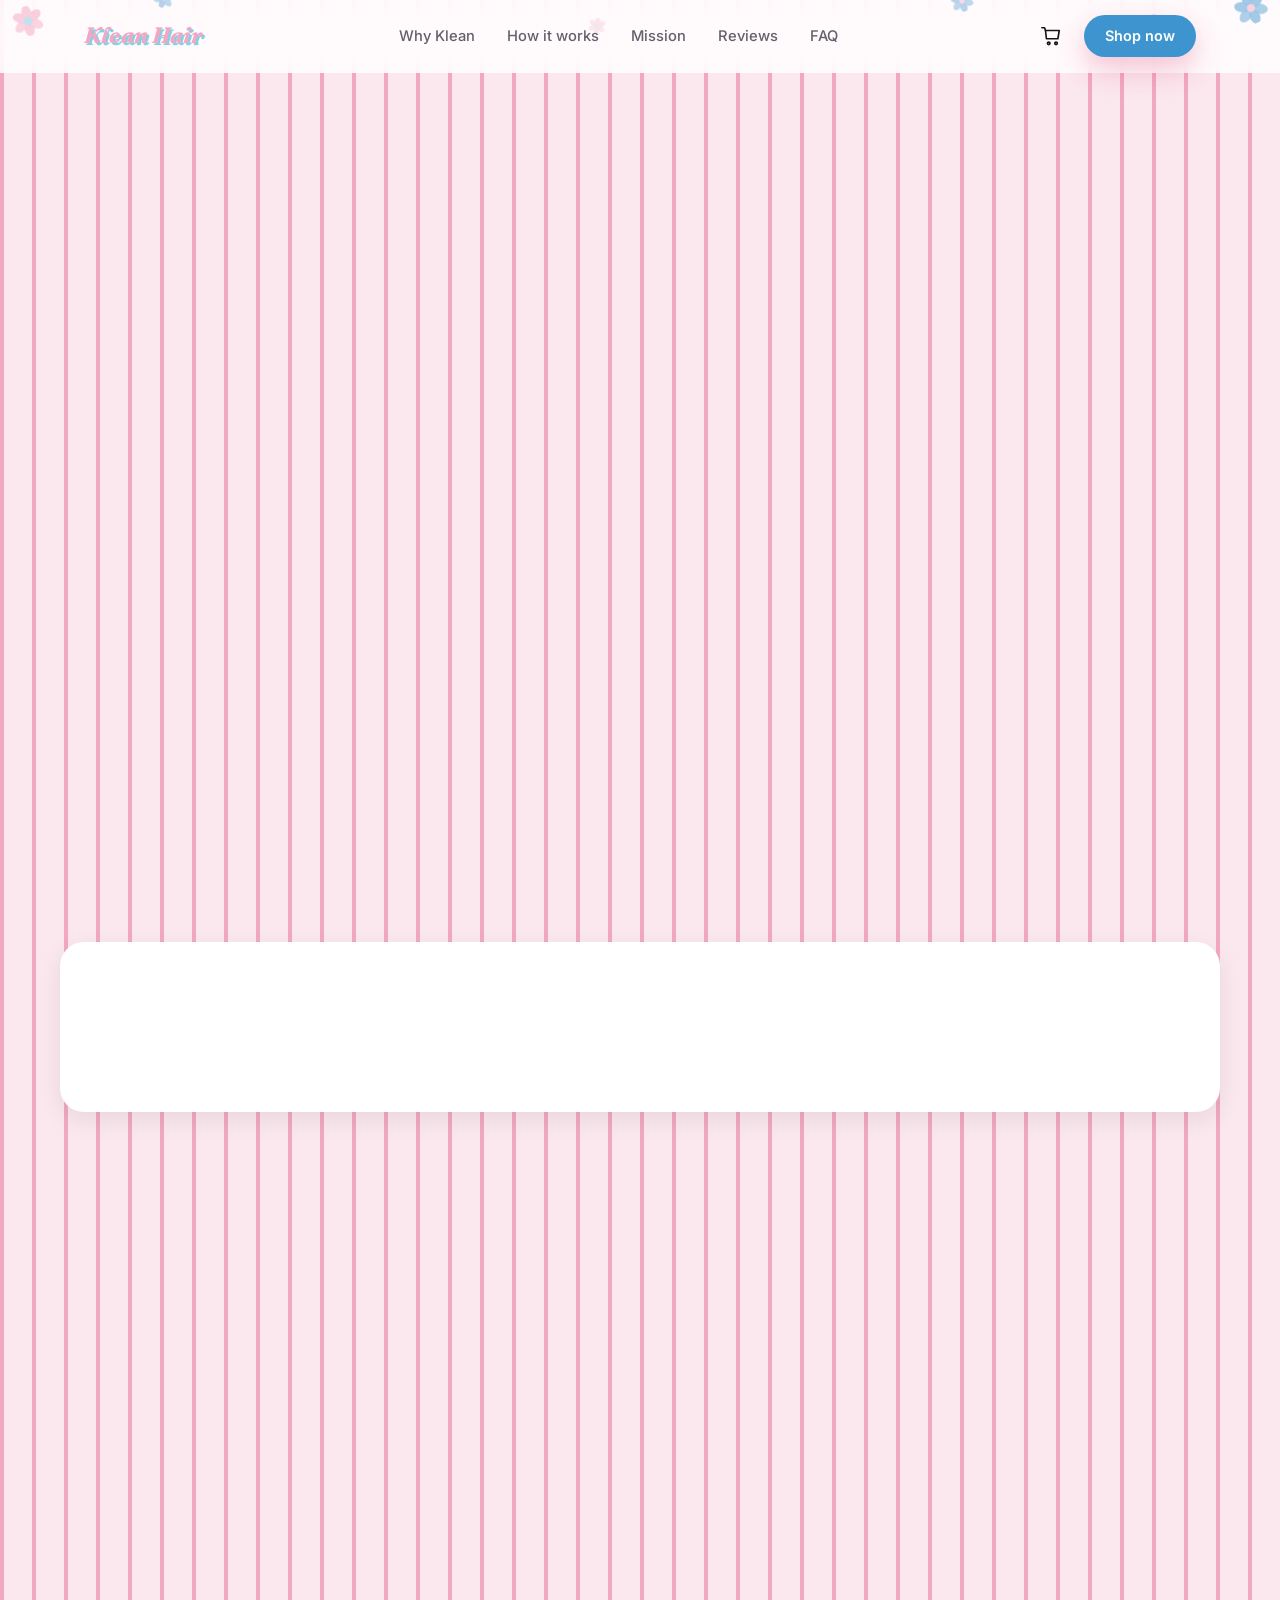
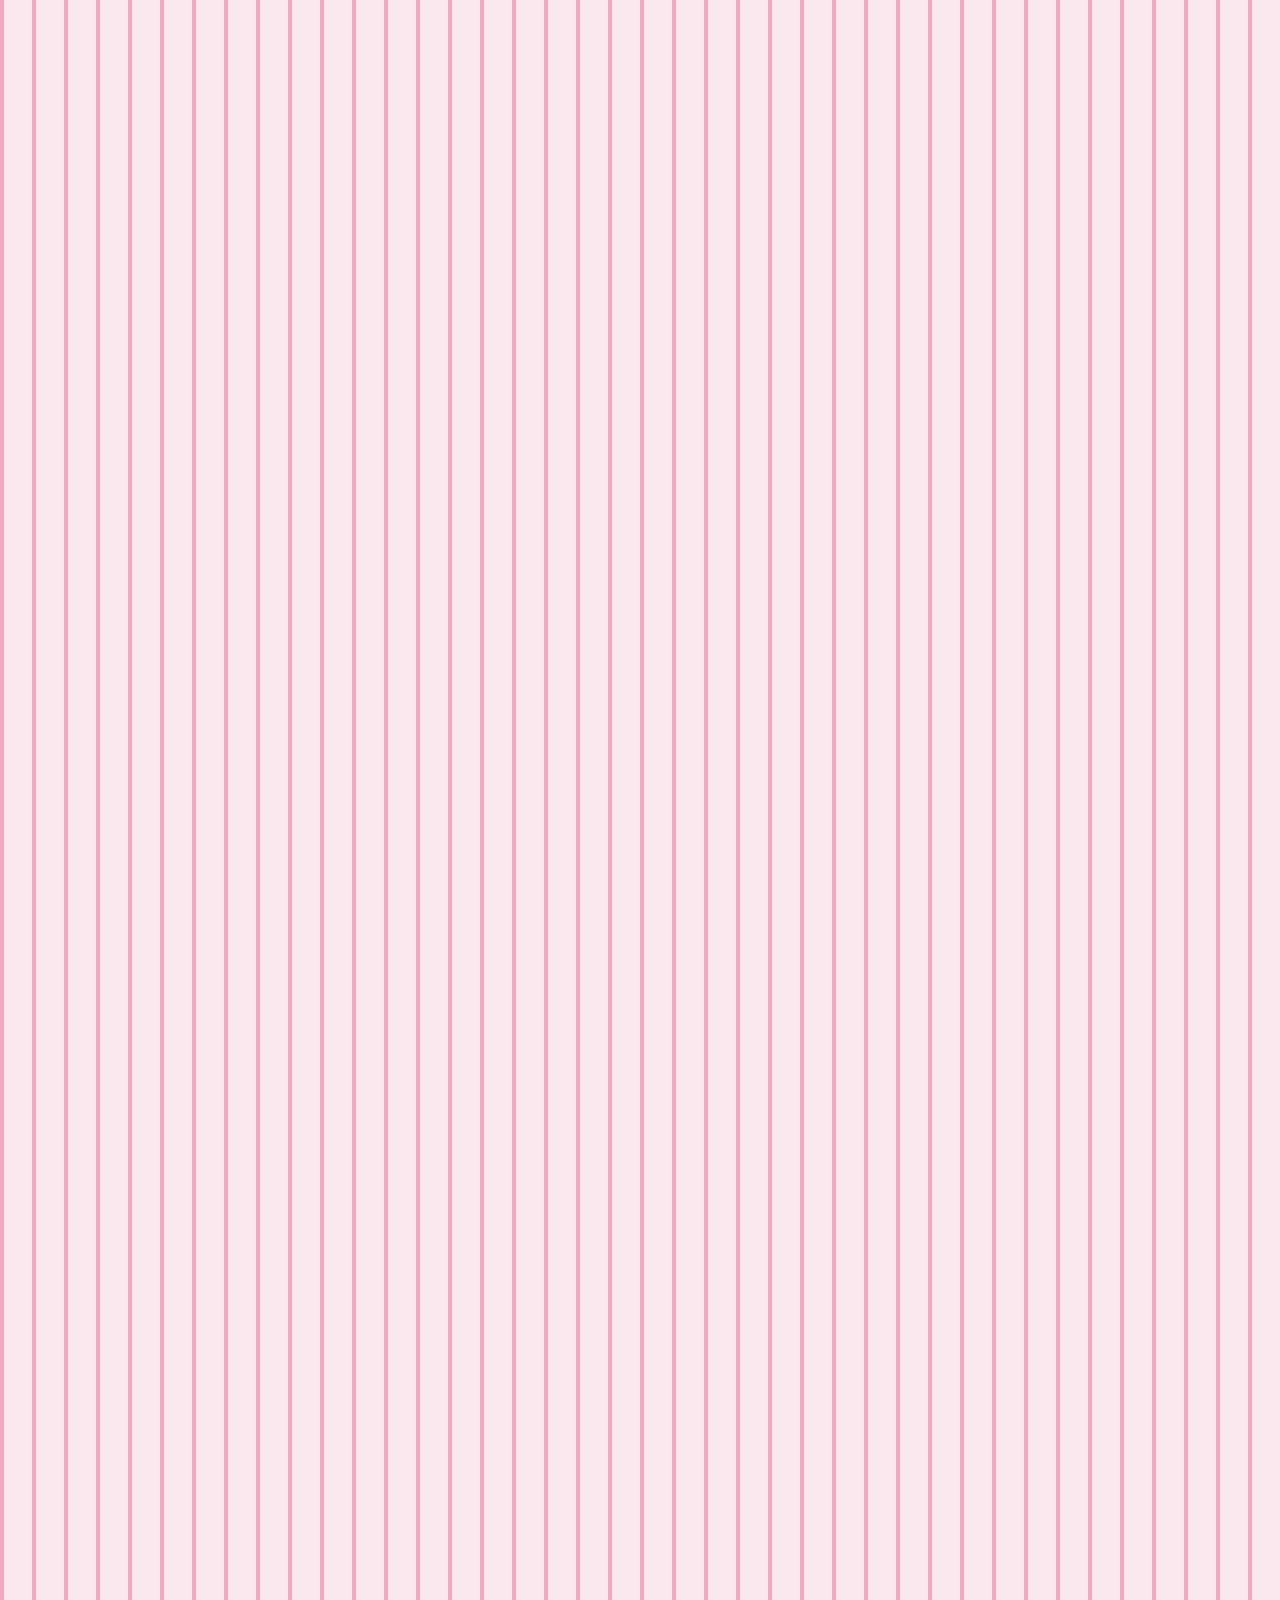
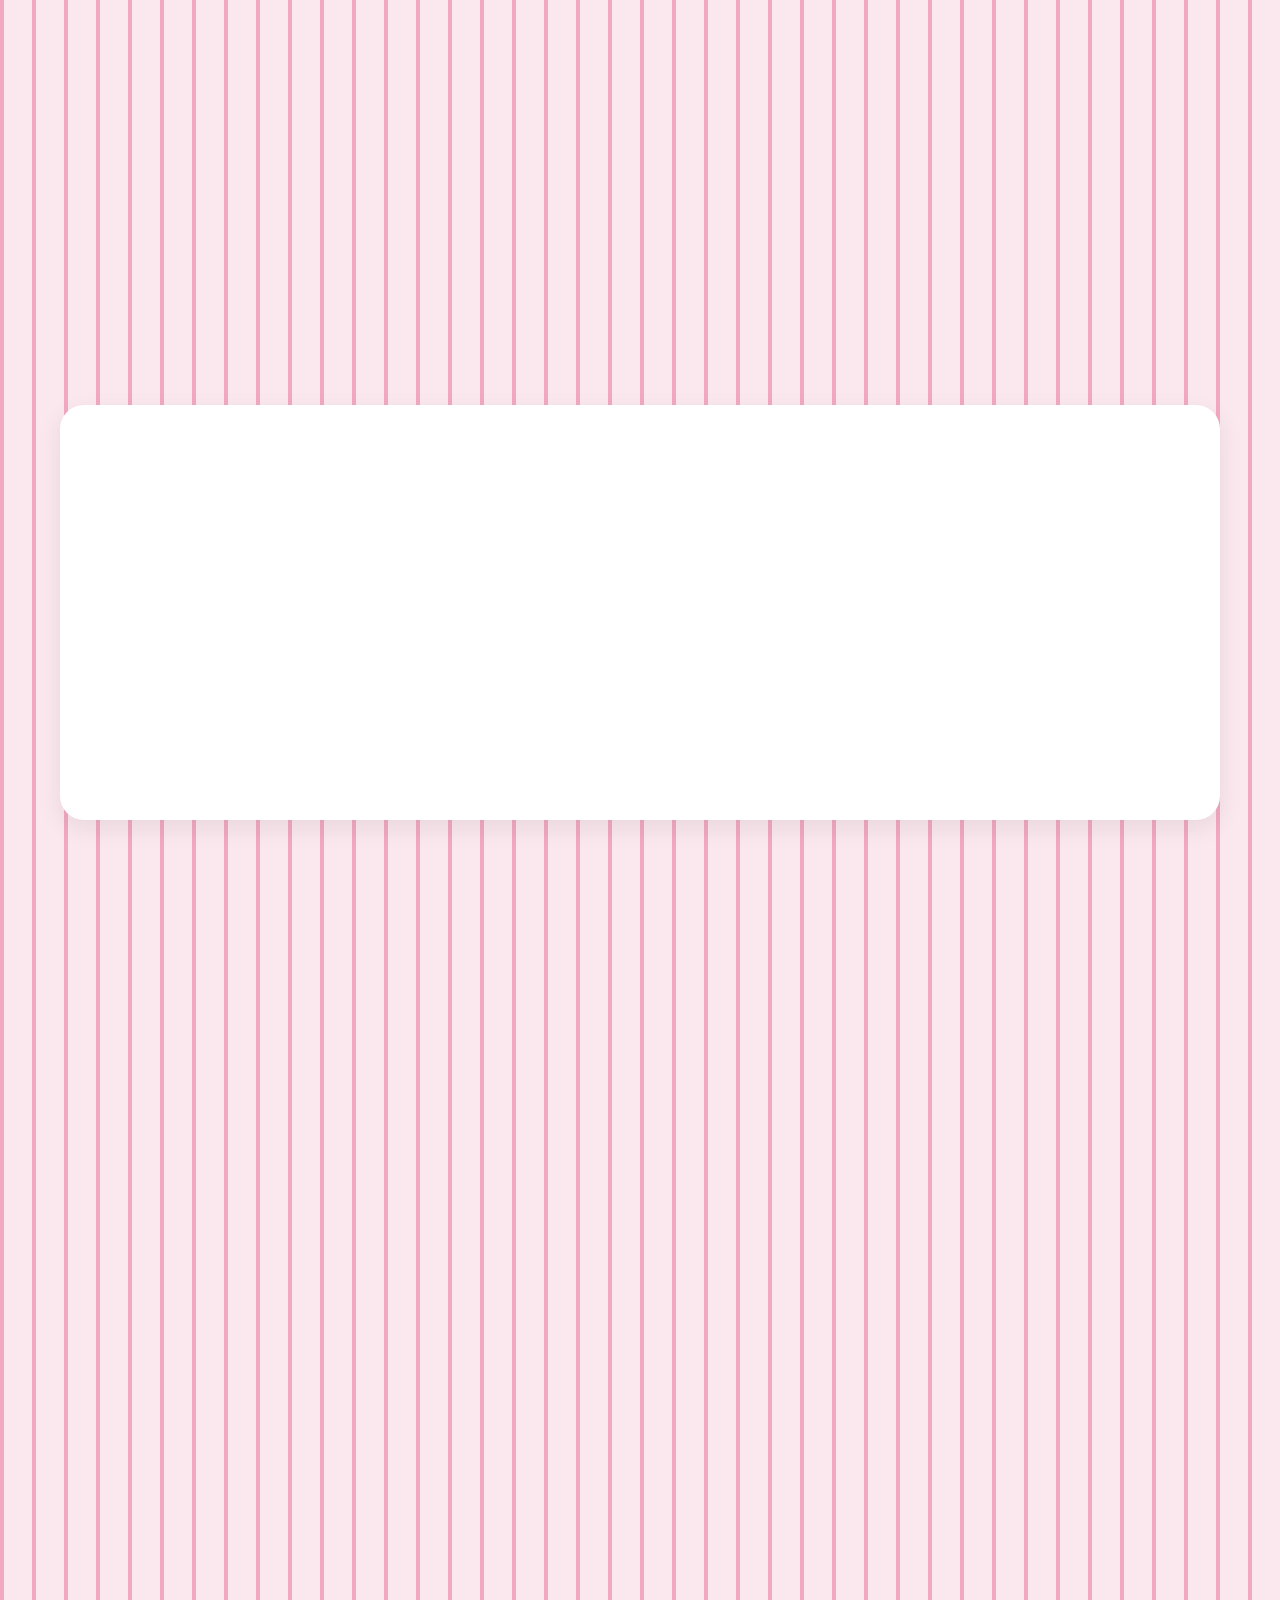
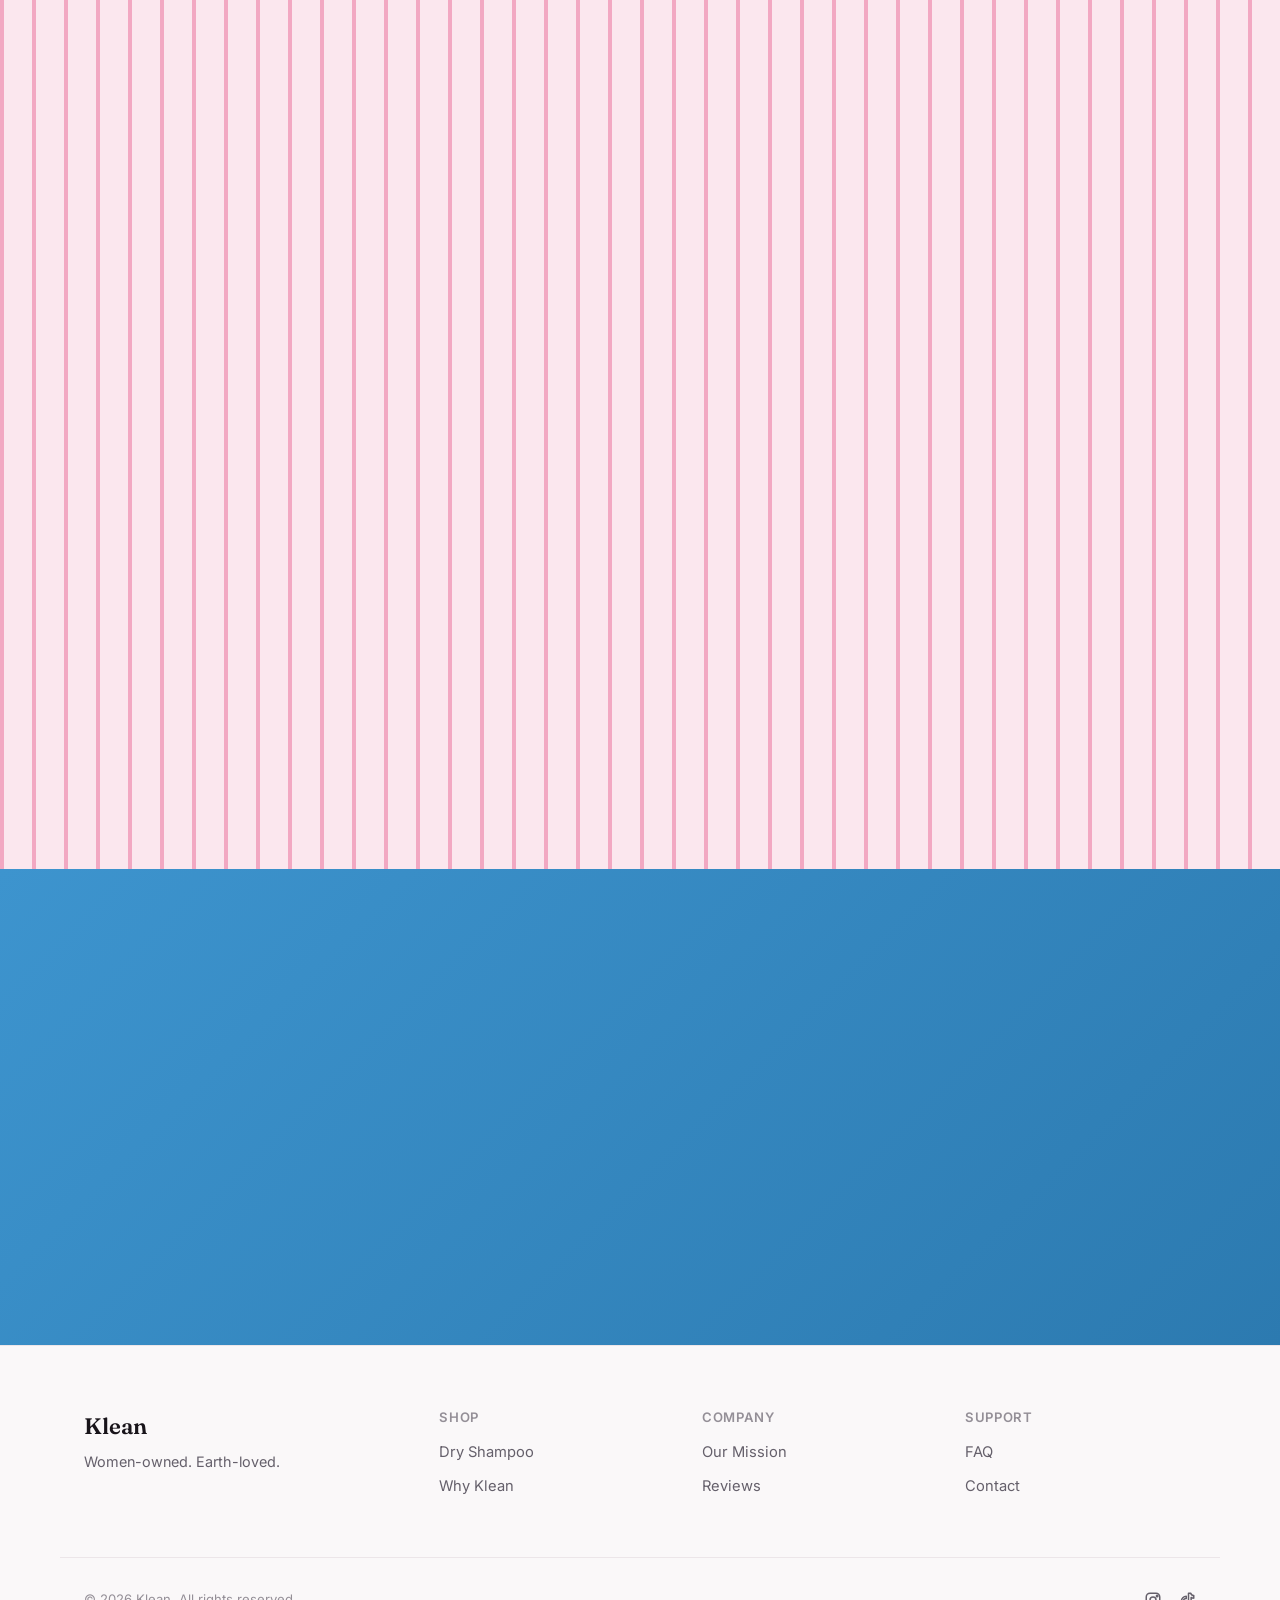
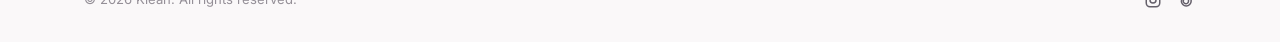
<file: index.html>
<!DOCTYPE html>
<html lang="en">
<head>
<meta charset="UTF-8">
<meta name="viewport" content="width=device-width, initial-scale=1.0">
<title>Klean — All-Natural, Non-Toxic Dry Shampoo</title>
<meta name="description" content="Klean is a women-owned, all-natural, organic, non-toxic dry shampoo, proudly based in Utah. Every bottle sold helps give back to the community and land that built us.">
<link rel="preconnect" href="https://fonts.googleapis.com">
<link rel="preconnect" href="https://fonts.gstatic.com" crossorigin>
<link href="https://fonts.googleapis.com/css2?family=Inter:wght@400;500;600;700;800&family=Fraunces:ital,wght@0,500;0,600;1,500&display=swap" rel="stylesheet">
<link rel="stylesheet" href="styles.css?v=8">
<noscript><style>[data-reveal] { opacity: 1 !important; transform: none !important; }</style></noscript>
</head>
<body>

<a class="skip-link" href="#main">Skip to content</a>

<svg width="0" height="0" style="position:absolute" aria-hidden="true">
  <symbol id="flower-shape" viewBox="0 0 40 40">
    <g fill="currentColor">
      <ellipse cx="20" cy="9" rx="6.5" ry="10" opacity="0.95"/>
      <ellipse cx="20" cy="9" rx="6.5" ry="10" opacity="0.95" transform="rotate(60 20 20)"/>
      <ellipse cx="20" cy="9" rx="6.5" ry="10" opacity="0.85" transform="rotate(120 20 20)"/>
      <ellipse cx="20" cy="9" rx="6.5" ry="10" opacity="0.95" transform="rotate(180 20 20)"/>
      <ellipse cx="20" cy="9" rx="6.5" ry="10" opacity="0.85" transform="rotate(240 20 20)"/>
      <ellipse cx="20" cy="9" rx="6.5" ry="10" opacity="0.95" transform="rotate(300 20 20)"/>
    </g>
    <circle cx="20" cy="20" r="5" fill="var(--flower-center-color, #fff)"/>
  </symbol>
</svg>

<header class="site-header">
  <div class="header-flowers" aria-hidden="true">
    <span class="header-flower hf-1 flower-pink" data-base="-12" data-spin="0.18"><svg><use href="#flower-shape"/></svg></span>
    <span class="header-flower hf-2 flower-blue" data-base="20" data-spin="-0.26"><svg><use href="#flower-shape"/></svg></span>
    <span class="header-flower hf-3 flower-pink" data-base="8" data-spin="0.3"><svg><use href="#flower-shape"/></svg></span>
    <span class="header-flower hf-4 flower-blue" data-base="-18" data-spin="-0.16"><svg><use href="#flower-shape"/></svg></span>
    <span class="header-flower hf-5 flower-pink" data-base="15" data-spin="0.24"><svg><use href="#flower-shape"/></svg></span>
    <span class="header-flower hf-6 flower-blue" data-base="-25" data-spin="-0.32"><svg><use href="#flower-shape"/></svg></span>
    <span class="header-flower hf-7 flower-blue" data-base="10" data-spin="0.22"><svg><use href="#flower-shape"/></svg></span>
  </div>
  <div class="container nav-row">
    <a href="#top" class="logo logo-pop">Klean Hair</a>

    <nav class="nav-links" id="nav-links" aria-label="Primary">
      <a href="#benefits">Why Klean</a>
      <a href="#how-it-works">How it works</a>
      <a href="#mission">Mission</a>
      <a href="#testimonials">Reviews</a>
      <a href="#faq">FAQ</a>
    </nav>

    <div class="nav-actions">
      <a href="cart.html" class="cart-link" aria-label="View preorder">
        <svg class="icon" viewBox="0 0 24 24"><path d="M6 6h15l-1.5 9h-12.5z"/><path d="M6 6 5 3H2"/><circle cx="9.5" cy="20" r="1.4"/><circle cx="17.5" cy="20" r="1.4"/></svg>
        <span class="cart-badge" id="cart-badge" hidden>0</span>
      </a>
      <a href="#shop" class="btn btn-primary btn-sm">Shop now</a>
      <button class="nav-toggle" id="nav-toggle" aria-expanded="false" aria-controls="nav-links" aria-label="Toggle menu">
        <span></span><span></span><span></span>
      </button>
    </div>
  </div>
</header>

<main id="main">

  <!-- HERO -->
  <section class="hero" id="top">
    <div class="container hero-grid">
      <div class="hero-copy" data-reveal>
        <p class="eyebrow">Women-Owned &nbsp;&middot;&nbsp; Certified Clean</p>
        <h1>Dry shampoo,<br>finally done <em>clean</em>.</h1>
        <p class="hero-sub">All-natural, organic, non-toxic dry shampoo formulated by women, proudly based in Utah. Every bottle sold helps us give back to the community and land that built us.</p>
        <div class="hero-cta">
          <a href="#shop" class="btn btn-primary btn-lg">Shop Klean — $14.99</a>
          <a href="#how-it-works" class="btn btn-ghost btn-lg">See how it works</a>
        </div>
        <div class="hero-trust">
          <span><svg class="icon" viewBox="0 0 24 24"><path d="M20 6 9 17l-5-5"/></svg>Non-toxic, always</span>
          <span><svg class="icon" viewBox="0 0 24 24"><path d="M20 6 9 17l-5-5"/></svg>Cruelty-free &amp; vegan</span>
          <span><svg class="icon" viewBox="0 0 24 24"><path d="M20 6 9 17l-5-5"/></svg>Gives back, every bottle</span>
        </div>
      </div>

      <div class="hero-visual" data-reveal="right">
        <div class="bottle-card">
          <img src="images/bottle-hero.png" alt="Klean Hair dry shampoo bottle" class="bottle-photo">
        </div>
        <div class="float-badge badge-top">100% Natural &amp; Organic</div>
        <div class="float-badge badge-bottom">1 bottle = 1 donation</div>
      </div>
    </div>
  </section>

  <!-- CERTIFICATIONS -->
  <section class="certs" aria-label="Certifications">
    <div class="container certs-grid stagger" data-reveal>
      <div class="cert-badge">
        <div class="cert-icon">
          <svg viewBox="0 0 24 24" fill="none" stroke="currentColor" stroke-width="1.5" stroke-linecap="round" stroke-linejoin="round"><g transform="translate(0,0.25)"><path d="M9 9.5c-2.3-1.7-3.4-5-2.6-7.3 1.7.4 3.6 3 4.1 5.8"/><path d="M15 9.5c2.3-1.7 3.4-5 2.6-7.3-1.7.4-3.6 3-4.1 5.8"/><circle cx="12" cy="15" r="6.3"/><circle cx="9.6" cy="14.3" r="0.55" fill="currentColor" stroke="none"/><circle cx="14.4" cy="14.3" r="0.55" fill="currentColor" stroke="none"/><path d="M11.1 16.6h1.8l-.9 1.1z" fill="currentColor" stroke="none"/></g></svg>
        </div>
        <span>No Animal Testing</span>
      </div>
      <div class="cert-badge">
        <div class="cert-icon cert-icon-accent">
          <svg viewBox="0 0 24 24" fill="none" stroke="currentColor" stroke-width="2" stroke-linecap="round" stroke-linejoin="round"><g transform="translate(0,0.44)"><circle cx="12" cy="9" r="5"/><path d="M12 14v7M9 18h6"/></g></svg>
        </div>
        <span>Women-Owned</span>
      </div>
      <div class="cert-badge">
        <div class="cert-icon">
          <svg viewBox="0 0 24 24" fill="none" stroke="currentColor" stroke-width="1.6" stroke-linejoin="miter"><path d="M5 4h9v4h5v12H5z" transform="translate(0.44,-0.59)"/></svg>
        </div>
        <span>Utah Formulated</span>
      </div>
      <div class="cert-badge">
        <div class="cert-icon cert-icon-accent">
          <svg viewBox="0 0 24 24" fill="none" stroke="currentColor" stroke-width="2" stroke-linecap="round" stroke-linejoin="round"><g transform="translate(-0.46,-0.97)"><path d="M5 21c-1-4 1-13 11-15 4-1 6 1 6 1s-1 7-6 10c-3 2-7 2-9 1z"/><path d="M5 21c2-5 6-9 11-11"/></g></svg>
        </div>
        <span>Plant-Derived</span>
      </div>
      <div class="cert-badge">
        <div class="cert-icon">
          <svg viewBox="0 0 24 24" fill="none" stroke="currentColor" stroke-width="2" stroke-linecap="round" stroke-linejoin="round"><path d="M12 21V10"/><path d="M12 10C12 5 8 3 4 3c0 5 2 8 8 7z"/><path d="M12 13c0-4.5 3.5-6.5 8-6.5 0 4.5-2 7.5-8 6.5z"/></svg>
        </div>
        <span>100% Vegan</span>
      </div>
      <div class="cert-badge">
        <div class="cert-icon cert-icon-accent">
          <svg viewBox="0 0 24 24" fill="none" stroke="currentColor" stroke-width="2" stroke-linecap="round" stroke-linejoin="round"><path d="M12 3 4 6v6c0 5 3.5 8.5 8 9 4.5-.5 8-4 8-9V6z"/><path d="M9 12l2 2 4-4.5"/></svg>
        </div>
        <span>Paraben-Free</span>
      </div>
      <div class="cert-badge">
        <div class="cert-icon">
          <svg viewBox="0 0 24 24" fill="none" stroke="currentColor" stroke-width="1.6" stroke-linecap="round" stroke-linejoin="round"><g transform="translate(0,-0.5)"><rect x="7.5" y="9.5" width="9" height="11.5" rx="1.6"/><path d="M10.3 9.5V6.3a1.7 1.7 0 0 1 1.7-1.7h0a1.7 1.7 0 0 1 1.7 1.7v3.2"/><line x1="4" y1="20" x2="20" y2="4"/></g></svg>
        </div>
        <span>Aerosol-Free</span>
      </div>
    </div>
  </section>

  <!-- BENEFITS -->
  <section class="benefits" id="benefits">
    <div class="container">
      <div class="section-head" data-reveal>
        <p class="eyebrow">Why Klean</p>
        <h2>Formulated honestly. Built with purpose.</h2>
        <p class="section-sub">Every ingredient earns its place. Every purchase does something good.</p>
      </div>

      <div class="card-grid stagger" data-reveal>
        <div class="card">
          <div class="card-icon">
            <svg viewBox="0 0 24 24"><path d="M5 21c-1-4 1-13 11-15 4-1 6 1 6 1s-1 7-6 10c-3 2-7 2-9 1z"/><path d="M5 21c2-5 6-9 11-11"/></svg>
          </div>
          <h3>All Natural &amp; Organic</h3>
          <p>Rice starch, kaolin clay, and plant-derived powders, plus real mineral salt harvested from Utah's Great Salt Lake as an active ingredient — nothing synthetic, nothing you can't pronounce.</p>
        </div>
        <div class="card">
          <div class="card-icon">
            <svg viewBox="0 0 24 24"><path d="M12 3 4 6v6c0 5 3.5 8.5 8 9 4.5-.5 8-4 8-9V6z"/></svg>
          </div>
          <h3>Non-Toxic Formula</h3>
          <p>No aerosols, no parabens, no sulfates. Just a clean refresh, free of anything questionable.</p>
        </div>
        <div class="card">
          <div class="card-icon">
            <svg viewBox="0 0 24 24"><path d="M12 21s-7-4.4-9.5-9C.8 8.3 2.6 4 7 4c2.2 0 3.9 1.3 5 3 1.1-1.7 2.8-3 5-3 4.4 0 6.2 4.3 4.5 8-2.5 4.6-9.5 9-9.5 9z"/></svg>
          </div>
          <h3>Women-Owned</h3>
          <p>Founded, formulated, and run by women — built on the belief that beauty shouldn't cost the earth.</p>
        </div>
        <div class="card">
          <div class="card-icon">
            <svg viewBox="0 0 24 24"><path d="M12 2s6 7 6 12a6 6 0 0 1-12 0c0-5 6-12 6-12z"/></svg>
          </div>
          <h3>Gives Back</h3>
          <p>Every bottle sold helps fund charities giving back to our Utah community.</p>
        </div>
      </div>
    </div>
  </section>

  <!-- HOW IT WORKS -->
  <section class="process" id="how-it-works">
    <div class="container">
      <div class="section-head" data-reveal>
        <p class="eyebrow">How it works</p>
        <h2>Fresh hair in under a minute.</h2>
      </div>

      <div class="process-grid stagger" data-reveal>
        <div class="process-step">
          <span class="step-number">01</span>
          <h3>Spray</h3>
          <p>Mist evenly through roots and oily areas, holding the bottle 6 inches from hair.</p>
        </div>
        <div class="process-step">
          <span class="step-number">02</span>
          <h3>Wait &amp; Brush</h3>
          <p>Let it sit for 60 seconds, then massage into the scalp and brush through.</p>
        </div>
        <div class="process-step">
          <span class="step-number">03</span>
          <h3>Refresh</h3>
          <p>Oil is gone, volume is back — no white residue, no synthetic scent.</p>
        </div>
      </div>
    </div>
  </section>

  <!-- MISSION -->
  <section class="mission" id="mission">
    <div class="container mission-grid">
      <div class="mission-copy" data-reveal>
        <p class="eyebrow">Our Mission</p>
        <h2>Rooted in Utah. Devoted to giving back.</h2>
        <p>Klean was founded in the shadow of the Wasatch, where mountains meet desert and a quiet, singular lake holds an entire ecosystem together. We're a Utah-based company, through and through — and giving back to the community and land that built us isn't a tagline, it's the reason we started.</p>
        <p>Right now, that means standing behind the Great Salt Lake, which has lost over half its surface area and, with it, the habitat millions of migratory birds and our region's air quality depend on. We even harvest real mineral salt from the lake itself as an active ingredient in every bottle — so the connection isn't just financial, it's formulated in. A portion of every sale goes directly to charities working on its restoration, so your everyday hair routine becomes a small act of preservation.</p>
        <a href="#" class="link-arrow">See our charity partners <svg class="icon" viewBox="0 0 24 24"><path d="M5 12h14M13 5l7 7-7 7"/></svg></a>
      </div>
    </div>
  </section>

  <!-- SHOP -->
  <section class="shop" id="shop">
    <div class="container shop-grid">
      <div class="shop-visual" data-reveal="left">
        <img src="images/bottle-hero.png" alt="Klean Hair dry shampoo bottle" class="bottle-photo small">
      </div>
      <div class="shop-copy" data-reveal="right">
        <p class="eyebrow">Get Yours</p>
        <h2>Klean Dry Shampoo</h2>
        <p class="price">$14.99 <span class="price-shipping">+ Shipping</span></p>
        <p class="section-sub">All-natural &middot; non-toxic &middot; cruelty-free. Includes a donation that helps give back to our Utah community.</p>
        <a href="cart.html" class="btn btn-primary btn-lg" id="add-to-cart-btn">Preorder Now</a>
      </div>
    </div>
  </section>

  <!-- TESTIMONIALS -->
  <section class="testimonials" id="testimonials">
    <div class="container">
      <div class="section-head" data-reveal>
        <p class="eyebrow">Reviews</p>
        <h2>Loved by people, trusted by stylists.</h2>
        <p class="section-sub testimonials-hint">Swipe to read more →</p>
      </div>

      <div class="testimonial-scroll stagger" data-reveal>
        <figure class="testimonial-card">
          <div class="stars" aria-hidden="true">★★★★★</div>
          <blockquote>“No white cast, no weird chemical smell — and I actually feel good knowing it's giving back to my own community.”</blockquote>
          <figcaption>
            <span class="avatar">JM</span>
            <span>Jordan M. <small>Verified buyer</small></span>
          </figcaption>
        </figure>
        <figure class="testimonial-card">
          <div class="stars" aria-hidden="true">★★★★★</div>
          <blockquote>“My scalp is so much happier since switching. This is the only dry shampoo I recommend to clients.”</blockquote>
          <figcaption>
            <span class="avatar">RT</span>
            <span>Rosa T. <small>Hairstylist</small></span>
          </figcaption>
        </figure>
        <figure class="testimonial-card">
          <div class="stars" aria-hidden="true">★★★★★</div>
          <blockquote>“Love supporting a women-owned brand that's actually transparent about ingredients and impact.”</blockquote>
          <figcaption>
            <span class="avatar">PK</span>
            <span>Priya K. <small>Verified buyer</small></span>
          </figcaption>
        </figure>
      </div>
    </div>
  </section>

  <!-- FAQ -->
  <section class="faq" id="faq">
    <div class="container">
      <div class="section-head" data-reveal>
        <p class="eyebrow">FAQ</p>
        <h2>Questions, answered.</h2>
      </div>

      <div class="accordion" data-reveal>
        <div class="accordion-item">
          <button class="accordion-trigger" aria-expanded="false">
            Is Klean really non-toxic?
            <svg class="icon chevron" viewBox="0 0 24 24"><path d="M6 9l6 6 6-6"/></svg>
          </button>
          <div class="accordion-panel">
            <p>Yes. Klean contains no aerosols, parabens, sulfates, or synthetic fragrance — every ingredient is plant-derived and disclosed in full on the label.</p>
          </div>
        </div>
        <div class="accordion-item">
          <button class="accordion-trigger" aria-expanded="false">
            What's actually in the formula?
            <svg class="icon chevron" viewBox="0 0 24 24"><path d="M6 9l6 6 6-6"/></svg>
          </button>
          <div class="accordion-panel">
            <p>Rice and tapioca starch, kaolin clay, arrowroot powder, real mineral salt harvested from the Great Salt Lake, and essential oils of lavender and citrus. That's it.</p>
          </div>
        </div>
        <div class="accordion-item">
          <button class="accordion-trigger" aria-expanded="false">
            Does it work on dark or colored hair?
            <svg class="icon chevron" viewBox="0 0 24 24"><path d="M6 9l6 6 6-6"/></svg>
          </button>
          <div class="accordion-panel">
            <p>Yes — the lightweight arrowroot base blends in fully, with no white cast on dark or color-treated hair.</p>
          </div>
        </div>
        <div class="accordion-item">
          <button class="accordion-trigger" aria-expanded="false">
            How does the charity donation work?
            <svg class="icon chevron" viewBox="0 0 24 24"><path d="M6 9l6 6 6-6"/></svg>
          </button>
          <div class="accordion-panel">
            <p>A portion of every bottle sold is donated directly to vetted charities that support our local community and the Utah land we call home.</p>
          </div>
        </div>
        <div class="accordion-item">
          <button class="accordion-trigger" aria-expanded="false">
            Is Klean cruelty-free and vegan?
            <svg class="icon chevron" viewBox="0 0 24 24"><path d="M6 9l6 6 6-6"/></svg>
          </button>
          <div class="accordion-panel">
            <p>Always. Klean is 100% vegan and never tested on animals.</p>
          </div>
        </div>
      </div>
    </div>
  </section>

  <!-- FINAL CTA -->
  <section class="final-cta">
    <div class="container final-cta-inner" data-reveal="scale">
      <h2>Ready to refresh — and give back?</h2>
      <p>Join the list for early access, restock alerts, and updates on the causes we support.</p>
      <form class="cta-form" onsubmit="return false;">
        <label class="sr-only" for="cta-email">Email address</label>
        <input id="cta-email" type="email" placeholder="you@example.com" required>
        <button type="submit" class="btn btn-primary btn-lg">Notify Me</button>
      </form>
      <p class="form-note">Free shipping on orders $35+. No spam, ever.</p>
    </div>
  </section>

</main>

<footer class="site-footer">
  <div class="container footer-grid">
    <div class="footer-brand">
      <div class="logo">Klean</div>
      <p>Women-owned. Earth-loved.</p>
    </div>
    <div class="footer-col">
      <h4>Shop</h4>
      <a href="#shop">Dry Shampoo</a>
      <a href="#benefits">Why Klean</a>
    </div>
    <div class="footer-col">
      <h4>Company</h4>
      <a href="#mission">Our Mission</a>
      <a href="#testimonials">Reviews</a>
    </div>
    <div class="footer-col">
      <h4>Support</h4>
      <a href="#faq">FAQ</a>
      <a href="#">Contact</a>
    </div>
  </div>
  <div class="container footer-bottom">
    <p>&copy; 2026 Klean. All rights reserved.</p>
    <div class="footer-socials" aria-label="Social media">
      <a href="#" aria-label="Instagram"><svg class="icon" viewBox="0 0 24 24"><rect x="3" y="3" width="18" height="18" rx="5"/><circle cx="12" cy="12" r="4"/><circle cx="17.5" cy="6.5" r="1"/></svg></a>
      <a href="#" aria-label="TikTok"><svg class="icon" viewBox="0 0 24 24"><path d="M14 3v10.5a3.5 3.5 0 1 1-3-3.46V7a6.5 6.5 0 1 0 6.5 6.5V8.5A6 6 0 0 0 21 9.5V6a4 4 0 0 1-4-3z"/></svg></a>
    </div>
  </div>
</footer>

<button id="back-to-top" class="back-to-top" aria-label="Back to top">
  <svg class="icon" viewBox="0 0 24 24"><path d="M12 19V5M5 12l7-7 7 7"/></svg>
</button>

<script src="script.js?v=8"></script>
</body>
</html>
</file>
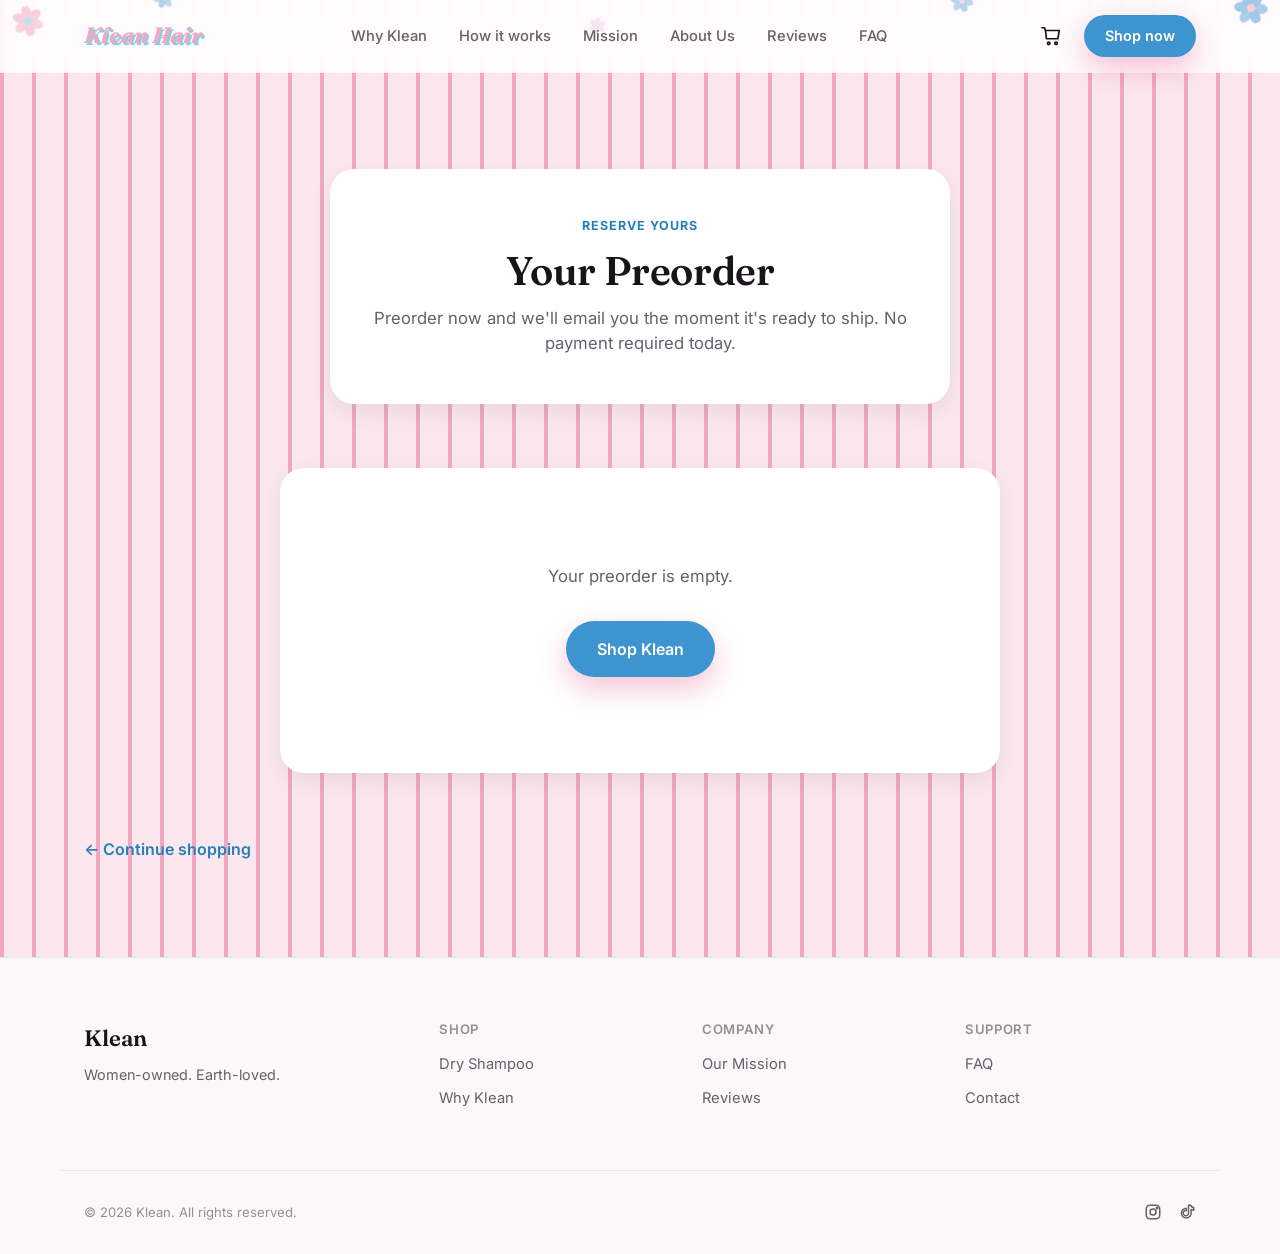
<file: cart.html>
<!DOCTYPE html>
<html lang="en">
<head>
<meta charset="UTF-8">
<meta name="viewport" content="width=device-width, initial-scale=1.0">
<title>Your Preorder — Klean Hair</title>
<meta name="description" content="Reserve your Klean Hair dry shampoo before it officially launches.">
<link rel="preconnect" href="https://fonts.googleapis.com">
<link rel="preconnect" href="https://fonts.gstatic.com" crossorigin>
<link href="https://fonts.googleapis.com/css2?family=Inter:wght@400;500;600;700;800&family=Fraunces:ital,wght@0,500;0,600;1,500&display=swap" rel="stylesheet">
<link rel="stylesheet" href="styles.css?v=10">
<noscript><style>[data-reveal] { opacity: 1 !important; transform: none !important; }</style></noscript>
</head>
<body>

<a class="skip-link" href="#main">Skip to content</a>

<svg width="0" height="0" style="position:absolute" aria-hidden="true">
  <symbol id="flower-shape" viewBox="0 0 40 40">
    <g fill="currentColor">
      <ellipse cx="20" cy="9" rx="6.5" ry="10" opacity="0.95"/>
      <ellipse cx="20" cy="9" rx="6.5" ry="10" opacity="0.95" transform="rotate(60 20 20)"/>
      <ellipse cx="20" cy="9" rx="6.5" ry="10" opacity="0.85" transform="rotate(120 20 20)"/>
      <ellipse cx="20" cy="9" rx="6.5" ry="10" opacity="0.95" transform="rotate(180 20 20)"/>
      <ellipse cx="20" cy="9" rx="6.5" ry="10" opacity="0.85" transform="rotate(240 20 20)"/>
      <ellipse cx="20" cy="9" rx="6.5" ry="10" opacity="0.95" transform="rotate(300 20 20)"/>
    </g>
    <circle cx="20" cy="20" r="5" fill="var(--flower-center-color, #fff)"/>
  </symbol>
</svg>

<header class="site-header">
  <div class="header-flowers" aria-hidden="true">
    <span class="header-flower hf-1 flower-pink" data-base="-12" data-spin="0.18"><svg><use href="#flower-shape"/></svg></span>
    <span class="header-flower hf-2 flower-blue" data-base="20" data-spin="-0.26"><svg><use href="#flower-shape"/></svg></span>
    <span class="header-flower hf-3 flower-pink" data-base="8" data-spin="0.3"><svg><use href="#flower-shape"/></svg></span>
    <span class="header-flower hf-4 flower-blue" data-base="-18" data-spin="-0.16"><svg><use href="#flower-shape"/></svg></span>
    <span class="header-flower hf-5 flower-pink" data-base="15" data-spin="0.24"><svg><use href="#flower-shape"/></svg></span>
    <span class="header-flower hf-6 flower-blue" data-base="-25" data-spin="-0.32"><svg><use href="#flower-shape"/></svg></span>
    <span class="header-flower hf-7 flower-blue" data-base="10" data-spin="0.22"><svg><use href="#flower-shape"/></svg></span>
  </div>
  <div class="container nav-row">
    <a href="index.html#top" class="logo logo-pop">Klean Hair</a>

    <nav class="nav-links" id="nav-links" aria-label="Primary">
      <a href="index.html#benefits">Why Klean</a>
      <a href="index.html#how-it-works">How it works</a>
      <a href="index.html#mission">Mission</a>
      <a href="about.html">About Us</a>
      <a href="index.html#testimonials">Reviews</a>
      <a href="index.html#faq">FAQ</a>
    </nav>

    <div class="nav-actions">
      <a href="cart.html" class="cart-link" aria-label="View preorder">
        <svg class="icon" viewBox="0 0 24 24"><path d="M6 6h15l-1.5 9h-12.5z"/><path d="M6 6 5 3H2"/><circle cx="9.5" cy="20" r="1.4"/><circle cx="17.5" cy="20" r="1.4"/></svg>
        <span class="cart-badge" id="cart-badge" hidden>0</span>
      </a>
      <a href="index.html#shop" class="btn btn-primary btn-sm">Shop now</a>
      <button class="nav-toggle" id="nav-toggle" aria-expanded="false" aria-controls="nav-links" aria-label="Toggle menu">
        <span></span><span></span><span></span>
      </button>
    </div>
  </div>
</header>

<main id="main">

  <section class="cart-page">
    <div class="container">
      <div class="section-head" data-reveal>
        <p class="eyebrow">Reserve Yours</p>
        <h1>Your Preorder</h1>
        <p class="section-sub">Preorder now and we'll email you the moment it's ready to ship. No payment required today.</p>
      </div>

      <div class="cart-panel" data-reveal>

        <div id="cart-item" class="cart-item">
          <img src="images/bottle-hero.png" alt="Klean Hair dry shampoo bottle" class="cart-item-photo">
          <div class="cart-item-info">
            <h3>Klean Dry Shampoo</h3>
            <p class="section-sub">All-natural &middot; non-toxic &middot; cruelty-free</p>
            <button class="remove-link" id="remove-item">Remove</button>
          </div>
          <div class="cart-item-qty">
            <button class="qty-btn" id="qty-decrease" aria-label="Decrease quantity">&minus;</button>
            <span id="qty-value">1</span>
            <button class="qty-btn" id="qty-increase" aria-label="Increase quantity">+</button>
          </div>
          <div class="cart-item-total" id="line-total">$14.99</div>
        </div>

        <div id="cart-empty" class="cart-empty" hidden>
          <p>Your preorder is empty.</p>
          <a href="index.html#shop" class="btn btn-primary btn-lg">Shop Klean</a>
        </div>

        <div id="cart-summary" class="cart-summary">
          <div class="cart-summary-row">
            <span>Estimated subtotal</span>
            <span id="cart-subtotal">$14.99</span>
          </div>
          <div class="cart-summary-row">
            <span>Shipping</span>
            <span>Calculated at launch</span>
          </div>
          <div class="cart-summary-row">
            <span>Donation to Utah charities</span>
            <span>Included</span>
          </div>
          <div class="cart-summary-row cart-summary-total">
            <span>Estimated total</span>
            <span id="cart-total">$14.99</span>
          </div>

          <div id="preorder-cta">
            <button class="btn btn-primary btn-lg cart-checkout" id="preorder-btn">Preorder Now</button>
            <p class="form-note">You won't be charged today — we'll reach out before anything ships.</p>
          </div>

          <form id="preorder-form" class="preorder-form" hidden>
            <input type="hidden" name="_subject" value="New Klean Hair preorder">
            <input type="hidden" name="_captcha" value="false">
            <input type="hidden" name="product" value="Klean Dry Shampoo">
            <input type="hidden" id="preorder-qty-field" name="quantity" value="1">
            <input type="hidden" id="preorder-total-field" name="estimated_total" value="$14.99">
            <input type="hidden" name="_autoresponse" value="Hi! Thank you for pre-ordering Klean Hair Dry Shampoo. We've received your order and are so excited to have you on board! We'll reach out as soon as your order is ready to ship. In the meantime, follow us on Instagram @klean.hair for updates. — The Klean Hair Team">

            <div class="form-row">
              <div class="form-field">
                <label for="preorder-name">Full name</label>
                <input id="preorder-name" name="name" type="text" placeholder="Jane Doe" required>
              </div>
              <div class="form-field">
                <label for="preorder-email">Email</label>
                <input id="preorder-email" name="email" type="email" placeholder="you@example.com" required>
              </div>
            </div>

            <div class="form-field">
              <label for="preorder-address">Shipping address</label>
              <input id="preorder-address" name="address" type="text" placeholder="123 Main St" required>
            </div>

            <div class="form-row form-row-3">
              <div class="form-field">
                <label for="preorder-city">City</label>
                <input id="preorder-city" name="city" type="text" placeholder="Salt Lake City" required>
              </div>
              <div class="form-field">
                <label for="preorder-state">State</label>
                <input id="preorder-state" name="state" type="text" placeholder="UT" required>
              </div>
              <div class="form-field">
                <label for="preorder-zip">ZIP</label>
                <input id="preorder-zip" name="zip" type="text" placeholder="84101" required>
              </div>
            </div>

            <button type="submit" class="btn btn-primary btn-lg" id="preorder-submit-btn">Confirm Preorder</button>
            <p id="preorder-error" class="form-note" hidden>Something went wrong sending your preorder — please try again.</p>
          </form>

          <div id="preorder-success" class="preorder-success" hidden>
            <p>🌿 You're on the list! We'll email <strong id="preorder-email-display"></strong> the moment Klean is ready to ship.</p>
          </div>
        </div>

      </div>

      <a href="index.html#shop" class="link-arrow">&larr; Continue shopping</a>
    </div>
  </section>

</main>

<footer class="site-footer">
  <div class="container footer-grid">
    <div class="footer-brand">
      <div class="logo">Klean</div>
      <p>Women-owned. Earth-loved.</p>
    </div>
    <div class="footer-col">
      <h4>Shop</h4>
      <a href="index.html#shop">Dry Shampoo</a>
      <a href="index.html#benefits">Why Klean</a>
    </div>
    <div class="footer-col">
      <h4>Company</h4>
      <a href="index.html#mission">Our Mission</a>
      <a href="index.html#testimonials">Reviews</a>
    </div>
    <div class="footer-col">
      <h4>Support</h4>
      <a href="index.html#faq">FAQ</a>
      <a href="#">Contact</a>
    </div>
  </div>
  <div class="container footer-bottom">
    <p>&copy; 2026 Klean. All rights reserved.</p>
    <div class="footer-socials" aria-label="Social media">
      <a href="#" aria-label="Instagram"><svg class="icon" viewBox="0 0 24 24"><rect x="3" y="3" width="18" height="18" rx="5"/><circle cx="12" cy="12" r="4"/><circle cx="17.5" cy="6.5" r="1"/></svg></a>
      <a href="#" aria-label="TikTok"><svg class="icon" viewBox="0 0 24 24"><path d="M14 3v10.5a3.5 3.5 0 1 1-3-3.46V7a6.5 6.5 0 1 0 6.5 6.5V8.5A6 6 0 0 0 21 9.5V6a4 4 0 0 1-4-3z"/></svg></a>
    </div>
  </div>
</footer>

<button id="back-to-top" class="back-to-top" aria-label="Back to top">
  <svg class="icon" viewBox="0 0 24 24"><path d="M12 19V5M5 12l7-7 7 7"/></svg>
</button>

<script src="script.js?v=10"></script>
</body>
</html>
</file>
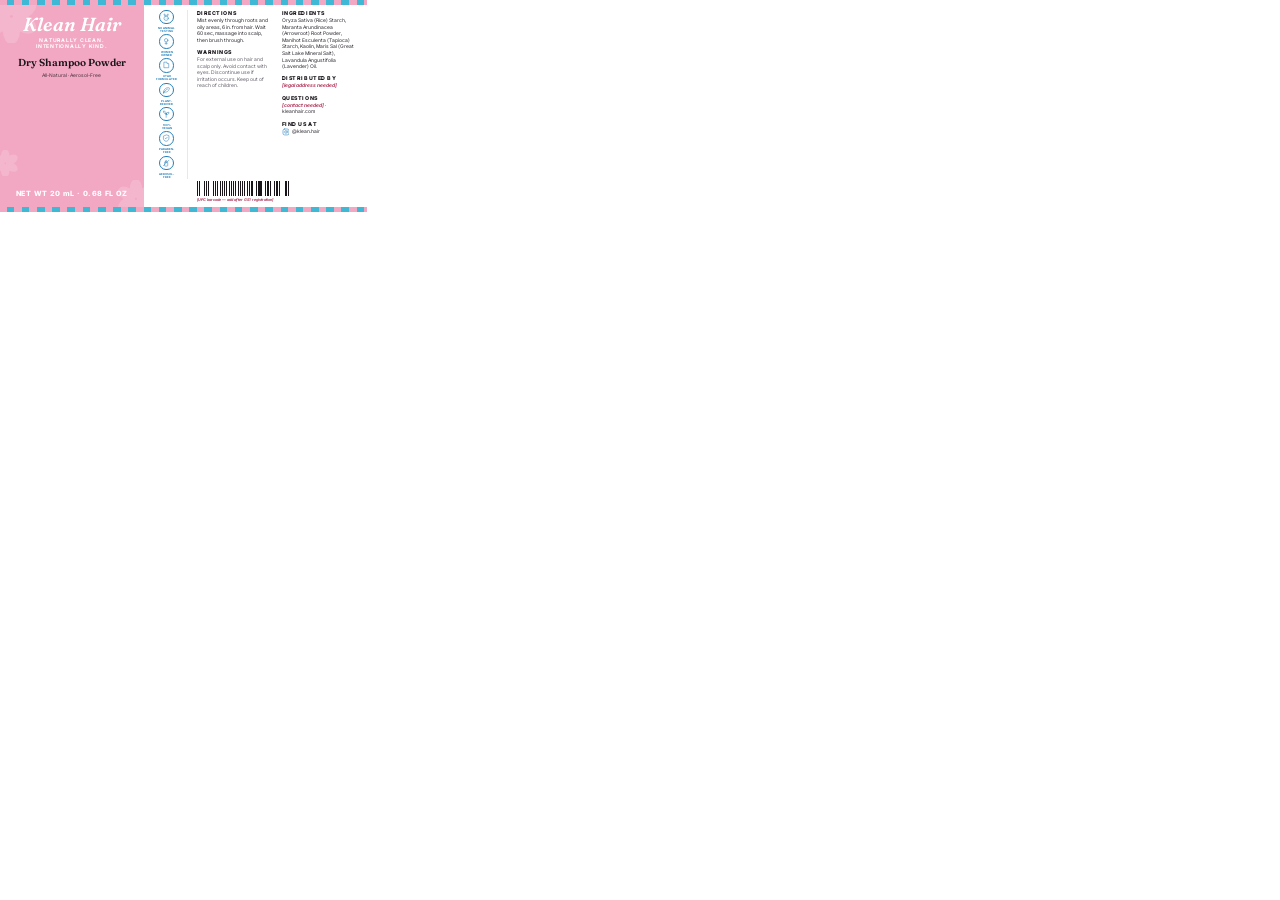
<file: label.html>
<!DOCTYPE html>
<html lang="en">
<head>
<meta charset="UTF-8">
<title>Klean Dry Shampoo — Bottle Label (9.7cm x 5.6cm)</title>
<link rel="preconnect" href="https://fonts.googleapis.com">
<link rel="preconnect" href="https://fonts.gstatic.com" crossorigin>
<link href="https://fonts.googleapis.com/css2?family=Inter:wght@400;500;600;700;800&family=Fraunces:ital,wght@0,500;0,600;1,500;1,600&display=swap" rel="stylesheet">
<style>
  * { margin: 0; padding: 0; box-sizing: border-box; }
  html, body { width: 97mm; height: 56mm; }
  body {
    font-family: 'Inter', sans-serif;
    color: #18141A;
    -webkit-font-smoothing: antialiased;
  }

  .label {
    width: 97mm;
    height: 56mm;
    position: relative;
    background: #FFFFFF;
    display: flex;
    overflow: hidden;
    border-top: 1.4mm solid;
    border-bottom: 1.4mm solid;
    border-image: repeating-linear-gradient(90deg, #F2A8C2 0 2mm, #3FB8D6 2mm 4mm) 1;
  }

  /* ===== LEFT BRAND PANEL ===== */
  .brand-panel {
    width: 38mm;
    height: 100%;
    background: #F2A8C2;
    position: relative;
    flex-shrink: 0;
    display: flex;
    flex-direction: column;
    align-items: center;
    text-align: center;
    padding: 2.4mm 2.2mm;
    overflow: hidden;
  }
  .bg-flower {
    position: absolute;
    color: #ffffff;
    opacity: 0.16;
  }
  .bg-flower svg { width: 100%; height: 100%; display: block; }
  .bg-flower.f1 { width: 14mm; top: -4mm; left: -4mm; }
  .bg-flower.f2 { width: 10mm; bottom: -3mm; right: -3mm; }
  .bg-flower.f3 { width: 7mm; bottom: 8mm; left: -2mm; }

  .wordmark {
    font-family: 'Fraunces', serif;
    font-style: italic;
    font-weight: 600;
    color: #FFFFFF;
    font-size: 5mm;
    line-height: 1;
    margin-top: 0.6mm;
    position: relative;
    z-index: 1;
  }
  .brand-sub {
    font-size: 1.35mm;
    letter-spacing: 0.2mm;
    text-transform: uppercase;
    color: #FFFFFF;
    margin-top: 0.5mm;
    font-weight: 700;
    position: relative;
    z-index: 1;
  }
  .identity-left {
    font-family: 'Fraunces', serif;
    font-weight: 600;
    font-size: 2.7mm;
    line-height: 1.15;
    color: #18141A;
    margin-top: 2mm;
    position: relative;
    z-index: 1;
  }
  .tagline-left {
    font-size: 1.3mm;
    line-height: 1.4;
    color: #4A3340;
    margin-top: 1mm;
    position: relative;
    z-index: 1;
  }
  .social-handle {
    display: flex;
    align-items: center;
    gap: 0.8mm;
  }
  .social-handle svg { width: 2.1mm; height: 2.1mm; flex-shrink: 0; color: #2480BA; }
  .netqty-left {
    margin-top: auto;
    font-size: 1.9mm;
    font-weight: 800;
    letter-spacing: 0.1mm;
    color: #FFFFFF;
    position: relative;
    z-index: 1;
  }

  /* ===== RIGHT INFO PANEL ===== */
  .info-panel {
    width: 59mm;
    height: 100%;
    padding: 1.3mm 2.6mm;
    display: flex;
    flex-direction: column;
  }
  .info-top {
    display: flex;
    flex-direction: row;
    gap: 2.2mm;
    flex: 1;
    min-height: 0;
  }

  .barcode-placeholder {
    flex-shrink: 0;
    margin-top: 0.5mm;
    padding-left: 11.4mm;
    text-align: left;
  }
  .barcode-bars {
    width: 26mm;
    height: 4mm;
    background: repeating-linear-gradient(
      90deg,
      #18141A 0, #18141A 0.3mm,
      transparent 0.3mm, transparent 0.55mm,
      #18141A 0.55mm, #18141A 0.7mm,
      transparent 0.7mm, transparent 1.3mm,
      #18141A 1.3mm, #18141A 1.42mm,
      transparent 1.42mm, transparent 1.8mm,
      #18141A 1.8mm, #18141A 2.15mm,
      transparent 2.15mm, transparent 2.4mm
    );
  }
  .barcode-label {
    margin-top: 0.3mm;
    font-size: 1mm;
    font-style: italic;
    font-weight: 700;
    color: #B33A5E;
  }

  /* Vertical badge strip, flush against the pink/white seam */
  .trust-row {
    display: flex;
    flex-direction: column;
    justify-content: space-between;
    flex-shrink: 0;
    width: 9.2mm;
    border-right: 0.25mm solid #ECE6E9;
    padding-right: 2mm;
  }
  .trust-item { text-align: center; }
  .trust-icon {
    width: 3.8mm;
    height: 3.8mm;
    border-radius: 50%;
    background: none;
    border: 0.15mm solid #2480BA;
    display: flex;
    align-items: center;
    justify-content: center;
    margin: 0 auto 0.7mm;
  }
  .trust-icon svg { width: 2.2mm; height: 2.2mm; color: #2480BA; stroke-width: 1.5; display: block; }
  .trust-item span {
    font-size: 0.72mm;
    font-weight: 700;
    color: #2480BA;
    letter-spacing: 0mm;
    line-height: 1.1;
    display: block;
    text-transform: uppercase;
  }

  .info-columns {
    display: flex;
    gap: 2.6mm;
    flex: 1;
    min-height: 0;
  }
  .info-col { width: 50%; }

  .legal-block { margin-bottom: 1.5mm; }
  .legal-block h2 {
    font-size: 1.4mm;
    font-weight: 800;
    letter-spacing: 0.15mm;
    text-transform: uppercase;
    color: #18141A;
    margin-bottom: 0.3mm;
  }
  .legal-block p {
    font-size: 1.32mm;
    line-height: 1.32;
    color: #2A262E;
  }
  .legal-block .placeholder {
    color: #B33A5E;
    font-weight: 700;
    font-style: italic;
  }
  .legal-block .warning-text {
    color: #65606B;
  }
</style>
</head>
<body>

  <div class="label">

    <div class="brand-panel">
      <div class="bg-flower f1"><svg viewBox="0 0 40 40" fill="currentColor"><g><ellipse cx="20" cy="9" rx="6.5" ry="10"/><ellipse cx="20" cy="9" rx="6.5" ry="10" transform="rotate(60 20 20)"/><ellipse cx="20" cy="9" rx="6.5" ry="10" transform="rotate(120 20 20)"/><ellipse cx="20" cy="9" rx="6.5" ry="10" transform="rotate(180 20 20)"/><ellipse cx="20" cy="9" rx="6.5" ry="10" transform="rotate(240 20 20)"/><ellipse cx="20" cy="9" rx="6.5" ry="10" transform="rotate(300 20 20)"/></g></svg></div>
      <div class="bg-flower f2"><svg viewBox="0 0 40 40" fill="currentColor"><g><ellipse cx="20" cy="9" rx="6.5" ry="10"/><ellipse cx="20" cy="9" rx="6.5" ry="10" transform="rotate(60 20 20)"/><ellipse cx="20" cy="9" rx="6.5" ry="10" transform="rotate(120 20 20)"/><ellipse cx="20" cy="9" rx="6.5" ry="10" transform="rotate(180 20 20)"/><ellipse cx="20" cy="9" rx="6.5" ry="10" transform="rotate(240 20 20)"/><ellipse cx="20" cy="9" rx="6.5" ry="10" transform="rotate(300 20 20)"/></g></svg></div>
      <div class="bg-flower f3"><svg viewBox="0 0 40 40" fill="currentColor"><g><ellipse cx="20" cy="9" rx="6.5" ry="10"/><ellipse cx="20" cy="9" rx="6.5" ry="10" transform="rotate(60 20 20)"/><ellipse cx="20" cy="9" rx="6.5" ry="10" transform="rotate(120 20 20)"/><ellipse cx="20" cy="9" rx="6.5" ry="10" transform="rotate(180 20 20)"/><ellipse cx="20" cy="9" rx="6.5" ry="10" transform="rotate(240 20 20)"/><ellipse cx="20" cy="9" rx="6.5" ry="10" transform="rotate(300 20 20)"/></g></svg></div>

      <div class="wordmark">Klean Hair</div>
      <div class="brand-sub">Naturally Clean.<br>Intentionally Kind.</div>

      <div class="identity-left">Dry Shampoo Powder</div>
      <div class="tagline-left">All-Natural &middot; Aerosol-Free</div>

      <div class="netqty-left">NET WT 20 mL &middot; 0.68 FL OZ</div>
    </div>

    <div class="info-panel">

      <div class="info-top">

      <div class="trust-row">
        <div class="trust-item">
          <div class="trust-icon"><svg viewBox="0 0 24 24" fill="none" stroke="currentColor" stroke-width="1.5" stroke-linecap="round" stroke-linejoin="round"><g transform="translate(0,0.25)"><path d="M9 9.5c-2.3-1.7-3.4-5-2.6-7.3 1.7.4 3.6 3 4.1 5.8"/><path d="M15 9.5c2.3-1.7 3.4-5 2.6-7.3-1.7.4-3.6 3-4.1 5.8"/><circle cx="12" cy="15" r="6.3"/><circle cx="9.6" cy="14.3" r="0.55" fill="currentColor" stroke="none"/><circle cx="14.4" cy="14.3" r="0.55" fill="currentColor" stroke="none"/><path d="M11.1 16.6h1.8l-.9 1.1z" fill="currentColor" stroke="none"/></g></svg></div>
          <span>NO ANIMAL<br>TESTING</span>
        </div>
        <div class="trust-item">
          <div class="trust-icon"><svg viewBox="0 0 24 24" fill="none" stroke="currentColor" stroke-width="2" stroke-linecap="round" stroke-linejoin="round"><g transform="translate(0,0.44)"><circle cx="12" cy="9" r="5"/><path d="M12 14v7M9 18h6"/></g></svg></div>
          <span>WOMEN<br>OWNED</span>
        </div>
        <div class="trust-item">
          <div class="trust-icon"><svg viewBox="0 0 24 24" fill="none" stroke="currentColor" stroke-width="1.6" stroke-linejoin="miter"><path d="M5 4h9v4h5v12H5z" transform="translate(0.44,-0.59)"/></svg></div>
          <span>UTAH<br>FORMULATED</span>
        </div>
        <div class="trust-item">
          <div class="trust-icon"><svg viewBox="0 0 24 24" fill="none" stroke="currentColor" stroke-width="2" stroke-linecap="round" stroke-linejoin="round"><g transform="translate(-0.46,-0.97)"><path d="M5 21c-1-4 1-13 11-15 4-1 6 1 6 1s-1 7-6 10c-3 2-7 2-9 1z"/><path d="M5 21c2-5 6-9 11-11"/></g></svg></div>
          <span>PLANT-<br>DERIVED</span>
        </div>
        <div class="trust-item">
          <div class="trust-icon"><svg viewBox="0 0 24 24" fill="none" stroke="currentColor" stroke-width="2" stroke-linecap="round" stroke-linejoin="round"><path d="M12 21V10"/><path d="M12 10C12 5 8 3 4 3c0 5 2 8 8 7z"/><path d="M12 13c0-4.5 3.5-6.5 8-6.5 0 4.5-2 7.5-8 6.5z"/></svg></div>
          <span>100%<br>VEGAN</span>
        </div>
        <div class="trust-item">
          <div class="trust-icon"><svg viewBox="0 0 24 24" fill="none" stroke="currentColor" stroke-width="2" stroke-linecap="round" stroke-linejoin="round"><path d="M12 3 4 6v6c0 5 3.5 8.5 8 9 4.5-.5 8-4 8-9V6z"/><path d="M9 12l2 2 4-4.5"/></svg></div>
          <span>PARABEN-<br>FREE</span>
        </div>
        <div class="trust-item">
          <div class="trust-icon"><svg viewBox="0 0 24 24" fill="none" stroke="currentColor" stroke-width="1.6" stroke-linecap="round" stroke-linejoin="round"><g transform="translate(0,-0.5)"><rect x="7.5" y="9.5" width="9" height="11.5" rx="1.6"/><path d="M10.3 9.5V6.3a1.7 1.7 0 0 1 1.7-1.7h0a1.7 1.7 0 0 1 1.7 1.7v3.2"/><line x1="4" y1="20" x2="20" y2="4"/></g></svg></div>
          <span>AEROSOL-<br>FREE</span>
        </div>
      </div>

      <div class="info-columns">
        <div class="info-col">
          <div class="legal-block">
            <h2>Directions</h2>
            <p>Mist evenly through roots and oily areas, 6 in. from hair. Wait 60 sec, massage into scalp, then brush through.</p>
          </div>
          <div class="legal-block">
            <h2>Warnings</h2>
            <p class="warning-text">For external use on hair and scalp only. Avoid contact with eyes. Discontinue use if irritation occurs. Keep out of reach of children.</p>
          </div>
        </div>
        <div class="info-col">
          <div class="legal-block">
            <h2>Ingredients</h2>
            <p>Oryza Sativa (Rice) Starch, Maranta Arundinacea (Arrowroot) Root Powder, Manihot Esculenta (Tapioca) Starch, Kaolin, Maris Sal (Great Salt Lake Mineral Salt), Lavandula Angustifolia (Lavender) Oil.</p>
          </div>
          <div class="legal-block">
            <h2>Distributed By</h2>
            <p><span class="placeholder">[legal address needed]</span></p>
          </div>
          <div class="legal-block">
            <h2>Questions</h2>
            <p><span class="placeholder">[contact needed]</span> &middot; kleanhair.com</p>
          </div>
          <div class="legal-block" style="margin-bottom:0;">
            <h2>Find Us At</h2>
            <p class="social-handle"><svg viewBox="0 0 24 24" fill="none" stroke="currentColor" stroke-width="1.7" stroke-linecap="round" stroke-linejoin="round"><rect x="3" y="3" width="18" height="18" rx="5"/><circle cx="12" cy="12" r="4"/><circle cx="17.5" cy="6.5" r="1" fill="currentColor" stroke="none"/></svg> @klean.hair</p>
          </div>
        </div>
      </div>

      </div>

      <div class="barcode-placeholder">
        <div class="barcode-bars"></div>
        <div class="barcode-label">[UPC barcode &mdash; add after GS1 registration]</div>
      </div>

    </div>

  </div>

</body>
</html>
</file>
<file: styles.css>
/* ============================================
   DESIGN TOKENS
   ============================================ */
:root {
  /* Color: 1 primary, 1 accent, neutrals */
  --color-primary: #2480BA;
  --color-primary-dark: #1C6796;
  --color-primary-light: #3D94CE;
  --color-primary-light-dark: #2C7AB0;
  --color-primary-tint: #FBE7EE;
  --color-primary-stripe: #F2A8C2;

  --color-accent: #3FB8D6;
  --color-accent-light: #7DD4E8;
  --color-accent-tint: #E4F6FA;

  --color-bg: #FFFFFF;
  --color-bg-subtle: #FAF8F9;
  --color-text: #18141A;
  --color-text-muted: #65606B;
  --color-text-faint: #948F97;
  --color-border: #ECE6E9;

  /* Spacing scale */
  --space-1: 4px;
  --space-2: 8px;
  --space-3: 12px;
  --space-4: 16px;
  --space-5: 24px;
  --space-6: 32px;
  --space-8: 48px;
  --space-10: 64px;
  --space-12: 96px;
  --space-16: 140px;

  /* Radius */
  --radius-sm: 8px;
  --radius-md: 14px;
  --radius-lg: 24px;
  --radius-full: 999px;

  /* Shadows */
  --shadow-sm: 0 1px 2px rgba(24,20,26,0.05), 0 1px 1px rgba(24,20,26,0.04);
  --shadow-md: 0 8px 24px rgba(24,20,26,0.08);
  --shadow-lg: 0 24px 48px rgba(24,20,26,0.12);
  --shadow-primary: 0 12px 28px rgba(214,51,108,0.28);

  /* Motion */
  --ease: cubic-bezier(0.4, 0, 0.2, 1);
  --t-fast: 0.18s;
  --t-base: 0.28s;

  --font-body: 'Inter', -apple-system, BlinkMacSystemFont, sans-serif;
  --font-display: 'Fraunces', Georgia, serif;
}

/* ============================================
   RESET
   ============================================ */
* { box-sizing: border-box; }
html { scroll-behavior: smooth; }
body {
  margin: 0;
  font-family: var(--font-body);
  color: var(--color-text);
  background-color: var(--color-primary-tint);
  background-image: repeating-linear-gradient(
    90deg,
    var(--color-primary-stripe) 0px,
    var(--color-primary-stripe) 4px,
    transparent 4px,
    transparent 32px
  );
  -webkit-font-smoothing: antialiased;
  line-height: 1.5;
}

/* Readable "card" surface for content that sits over the striped background */
.panel {
  background: var(--color-bg);
  border-radius: var(--radius-lg);
  box-shadow: var(--shadow-md);
}
img, svg { display: block; max-width: 100%; }
ul, ol { margin: 0; padding: 0; }
button { font-family: inherit; }

/* Contains horizontal slide-in transforms so they can't create page-level
   horizontal scroll before/between reveals; header sits outside <main>
   so position: sticky there is unaffected. */
#main { overflow-x: hidden; }

@media (prefers-reduced-motion: reduce) {
  html { scroll-behavior: auto; }
  * { animation-duration: 0.01ms !important; transition-duration: 0.01ms !important; }
}

/* ============================================
   UTILITIES
   ============================================ */
.container {
  max-width: 1160px;
  margin: 0 auto;
  padding: 0 var(--space-5);
}

.sr-only {
  position: absolute;
  width: 1px; height: 1px;
  overflow: hidden;
  clip: rect(0,0,0,0);
}

.skip-link {
  position: absolute;
  left: -999px;
  top: 0;
  background: var(--color-primary);
  color: #fff;
  padding: 10px 16px;
  border-radius: var(--radius-sm);
  z-index: 100;
}
.skip-link:focus {
  left: var(--space-4);
  top: var(--space-4);
}

.icon {
  width: 18px;
  height: 18px;
  stroke: currentColor;
  fill: none;
  stroke-width: 2;
  stroke-linecap: round;
  stroke-linejoin: round;
  flex-shrink: 0;
}

a { color: inherit; }
:focus-visible {
  outline: 2px solid var(--color-accent);
  outline-offset: 3px;
}

/* Scroll reveal */
[data-reveal] {
  opacity: 0;
  transform: translateY(18px);
  transition: opacity 0.7s var(--ease), transform 0.7s var(--ease);
}
[data-reveal="left"] { transform: translateX(-36px); }
[data-reveal="right"] { transform: translateX(36px); }
[data-reveal="scale"] { transform: scale(0.92); }

[data-reveal].in-view {
  opacity: 1;
  transform: none;
}

/* Staggered grid children ("pop" reveal) */
[data-reveal].stagger {
  opacity: 1;
  transform: none;
  transition: none;
}
[data-reveal].stagger > * {
  opacity: 0;
  transform: translateY(22px) scale(0.94);
  transition: opacity 0.5s var(--ease), transform 0.55s cubic-bezier(0.34, 1.56, 0.64, 1);
}
[data-reveal].stagger.in-view > * {
  opacity: 1;
  transform: none;
}
[data-reveal].stagger > *:nth-child(1) { transition-delay: 0.02s; }
[data-reveal].stagger > *:nth-child(2) { transition-delay: 0.10s; }
[data-reveal].stagger > *:nth-child(3) { transition-delay: 0.18s; }
[data-reveal].stagger > *:nth-child(4) { transition-delay: 0.26s; }
[data-reveal].stagger > *:nth-child(5) { transition-delay: 0.34s; }
[data-reveal].stagger > *:nth-child(6) { transition-delay: 0.42s; }

/* ============================================
   TYPOGRAPHY
   ============================================ */
h1, h2, h3, h4 {
  font-family: var(--font-display);
  font-weight: 600;
  line-height: 1.15;
  margin: 0;
  letter-spacing: -0.01em;
}

h1 { font-size: clamp(2.4rem, 5vw, 3.6rem); }
h2 { font-size: clamp(1.8rem, 3.2vw, 2.5rem); }
h3 { font-size: 1.15rem; }

p { margin: 0; color: var(--color-text-muted); }

em {
  font-style: italic;
  color: var(--color-primary-light);
}

.eyebrow {
  font-size: 0.78rem;
  font-weight: 700;
  letter-spacing: 0.08em;
  text-transform: uppercase;
  color: var(--color-primary);
  margin: 0 0 var(--space-3) 0;
}

.section-head {
  max-width: 620px;
  margin: 0 auto var(--space-10) auto;
  text-align: center;
  background: var(--color-bg);
  border-radius: var(--radius-lg);
  box-shadow: var(--shadow-md);
  padding: var(--space-8) var(--space-6);
}

.section-sub {
  margin-top: var(--space-3);
  font-size: 1.05rem;
}

/* ============================================
   BUTTONS
   ============================================ */
.btn {
  display: inline-flex;
  align-items: center;
  justify-content: center;
  gap: var(--space-2);
  font-weight: 600;
  border-radius: var(--radius-full);
  border: 1px solid transparent;
  cursor: pointer;
  transition: transform var(--t-fast) var(--ease), box-shadow var(--t-fast) var(--ease), background var(--t-fast) var(--ease), color var(--t-fast) var(--ease);
  text-decoration: none;
  white-space: nowrap;
}

.btn-primary {
  background: var(--color-primary-light);
  color: #fff;
  box-shadow: var(--shadow-primary);
}
.btn-primary:hover {
  background: var(--color-primary-light-dark);
  transform: translateY(-1px);
}
.btn-primary:active { transform: translateY(0); }

.btn-ghost {
  background: transparent;
  color: var(--color-text);
  border-color: var(--color-border);
}
.btn-ghost:hover {
  border-color: var(--color-primary-light);
  color: var(--color-primary-light);
}

.btn-sm { padding: 9px 20px; font-size: 0.9rem; }
.btn-lg { padding: 15px 30px; font-size: 1rem; }

/* ============================================
   HEADER / NAV
   ============================================ */
.site-header {
  position: sticky;
  top: 0;
  z-index: 50;
  background: rgba(255,255,255,0.85);
  backdrop-filter: blur(10px) saturate(1.4);
  border-bottom: 1px solid transparent;
  transition: box-shadow var(--t-base) var(--ease), border-color var(--t-base) var(--ease);
}
.site-header.scrolled {
  border-bottom-color: var(--color-border);
  box-shadow: var(--shadow-sm);
}

.nav-row {
  position: relative;
  z-index: 2;
  display: flex;
  align-items: center;
  justify-content: space-between;
  height: 72px;
  transition: height var(--t-base) var(--ease);
}
.site-header.scrolled .nav-row {
  height: 62px;
}

/* ============================================
   HEADER FLOWER CLIPART
   ============================================ */
.header-flowers {
  position: absolute;
  inset: 0;
  z-index: 1;
  pointer-events: none;
  overflow: visible;
}

.header-flower {
  position: absolute;
  display: block;
  aspect-ratio: 1 / 1;
  will-change: transform;
}
.header-flower svg {
  width: 100%;
  height: 100%;
  display: block;
}

.flower-pink { color: var(--color-primary-stripe); --flower-center-color: var(--color-accent-light); }
.flower-blue { color: var(--color-primary-light); --flower-center-color: var(--color-primary-stripe); }

.hf-1 { top: 6px;   left: 1%;   width: 30px; opacity: 0.55; }
.hf-2 { top: -12px; left: 12%;  width: 20px; opacity: 0.4; }
.hf-3 { top: 18px;  left: 46%;  width: 16px; opacity: 0.3; }
.hf-4 { top: -10px; right: 24%; width: 22px; opacity: 0.4; }
.hf-5 { top: 14px;  right: 9%;  width: 26px; opacity: 0.5; }
.hf-6 { top: -8px;  right: 1%;  width: 32px; opacity: 0.5; }
.hf-7 { display: none; }

@media (max-width: 980px) {
  .hf-3, .hf-4 { display: none; }
}
@media (max-width: 720px) {
  /* Nav links collapse behind the hamburger here, freeing the center
     of the bar — keep a small, curated set clear of the logo and
     toggle button instead of hiding flowers entirely. The left/right
     gutters are a fixed 24px (the container padding) at every mobile
     width, so fixed-px offsets here stay clear of the logo and the
     toggle button reliably instead of drifting with percentages. */
  .hf-2, .hf-4, .hf-5 { display: none; }
  .hf-1 { top: 4px; left: 4px; right: auto; width: 16px; }
  .hf-3 { display: block; top: 22px; left: 58%; width: 18px; }
  .hf-6 { top: 10px; right: 2px; left: auto; width: 12px; }
  .hf-7 {
    display: block;
    top: 42px;
    left: 85px;
    width: 13px;
    opacity: 0.45;
  }
}

.logo {
  font-family: var(--font-display);
  font-weight: 600;
  font-size: 1.4rem;
  color: var(--color-text);
  text-decoration: none;
}

.logo-pop {
  color: var(--color-primary-stripe);
  font-weight: 700;
  font-style: italic;
  text-shadow: 2px 2px 0 var(--color-accent-light);
  transition: transform var(--t-fast) var(--ease);
  display: inline-block;
}
.logo-pop:hover { transform: translateY(-1px) rotate(-1deg); }

.nav-links {
  display: flex;
  gap: var(--space-6);
}

.nav-links a {
  font-size: 0.92rem;
  font-weight: 500;
  color: var(--color-text-muted);
  text-decoration: none;
  transition: color var(--t-fast) var(--ease);
}
.nav-links a:hover { color: var(--color-text); }

.nav-actions {
  display: flex;
  align-items: center;
  gap: var(--space-4);
}

.cart-link {
  position: relative;
  display: flex;
  align-items: center;
  justify-content: center;
  width: 34px;
  height: 34px;
  color: var(--color-text);
  transition: color var(--t-fast) var(--ease);
}
.cart-link:hover { color: var(--color-primary-light); }
.cart-link .icon { width: 22px; height: 22px; stroke-width: 1.8; }

.cart-badge {
  position: absolute;
  top: -2px;
  right: -2px;
  min-width: 16px;
  height: 16px;
  padding: 0 4px;
  border-radius: var(--radius-full);
  background: var(--color-primary-light);
  color: #fff;
  font-size: 0.65rem;
  font-weight: 700;
  line-height: 16px;
  text-align: center;
}

.nav-toggle {
  display: none;
  flex-direction: column;
  justify-content: center;
  gap: 5px;
  width: 38px;
  height: 38px;
  border: none;
  background: transparent;
  cursor: pointer;
  border-radius: var(--radius-sm);
}
.nav-toggle span {
  display: block;
  height: 2px;
  width: 100%;
  background: var(--color-text);
  border-radius: 2px;
  transition: transform var(--t-base) var(--ease), opacity var(--t-base) var(--ease);
}

/* ============================================
   HERO
   ============================================ */
.hero {
  padding: var(--space-12) 0 var(--space-10);
  overflow: hidden;
}

.hero-grid {
  display: grid;
  grid-template-columns: 1.05fr 0.95fr;
  gap: var(--space-10);
  align-items: center;
}

.hero-copy {
  background: var(--color-bg);
  border-radius: var(--radius-lg);
  box-shadow: var(--shadow-md);
  padding: var(--space-8);
}

.hero h1 { color: var(--color-text); }

.hero-sub {
  margin-top: var(--space-5);
  font-size: 1.15rem;
  max-width: 480px;
}

.hero-cta {
  display: flex;
  gap: var(--space-4);
  margin-top: var(--space-8);
  flex-wrap: wrap;
}

.hero-trust {
  display: flex;
  flex-wrap: wrap;
  gap: var(--space-5);
  margin-top: var(--space-8);
}
.hero-trust span {
  display: inline-flex;
  align-items: center;
  gap: var(--space-2);
  font-size: 0.85rem;
  font-weight: 500;
  color: var(--color-text-muted);
}
.hero-trust .icon { color: var(--color-primary); width: 16px; height: 16px; }

.hero-visual {
  position: relative;
  display: flex;
  align-items: center;
  justify-content: center;
  min-height: 420px;
}

.bottle-card {
  position: relative;
  z-index: 1;
  background: var(--color-bg);
  border-radius: var(--radius-lg);
  padding: var(--space-8) var(--space-10);
  box-shadow: var(--shadow-lg);
  border: 1px solid var(--color-border);
}

.bottle-mock {
  width: 130px;
  height: 260px;
  background: linear-gradient(165deg, var(--color-accent), var(--color-primary));
  border-radius: 18px 18px 34px 34px;
  position: relative;
  display: flex;
  align-items: center;
  justify-content: center;
  box-shadow: inset 0 -20px 30px rgba(0,0,0,0.08);
}

.bottle-mock.small { width: 100px; height: 200px; }

.bottle-photo {
  width: 220px;
  height: auto;
  border-radius: var(--radius-md);
  object-fit: cover;
  box-shadow: var(--shadow-md);
}
.bottle-photo.small { width: 170px; }

.bottle-cap {
  position: absolute;
  top: -18px;
  left: 50%;
  transform: translateX(-50%);
  width: 42px;
  height: 24px;
  background: var(--color-primary-dark);
  border-radius: 6px;
}

.bottle-label {
  font-family: var(--font-display);
  font-weight: 600;
  color: #fff;
  letter-spacing: 0.06em;
  font-size: 0.85rem;
  background: rgba(0,0,0,0.1);
  padding: 5px 12px;
  border-radius: 6px;
}

.float-badge {
  position: absolute;
  background: var(--color-bg);
  border: 1px solid var(--color-border);
  border-radius: var(--radius-full);
  padding: 10px 18px;
  font-size: 0.8rem;
  font-weight: 600;
  box-shadow: var(--shadow-md);
  z-index: 2;
}
.badge-top { top: 8%; right: -4%; }
.badge-bottom { bottom: 10%; left: -8%; }

/* ============================================
   CERTIFICATION BADGES
   ============================================ */
.certs {
  padding: var(--space-6) 0 var(--space-8);
}

.certs-grid {
  display: flex;
  justify-content: center;
  align-items: flex-start;
  gap: var(--space-8);
  flex-wrap: wrap;
  background: var(--color-bg);
  border-radius: var(--radius-lg);
  box-shadow: var(--shadow-md);
  padding: var(--space-6) var(--space-8);
}

.cert-badge {
  display: flex;
  flex-direction: column;
  align-items: center;
  gap: var(--space-3);
  width: 110px;
  text-align: center;
}

.cert-icon {
  width: 56px;
  height: 56px;
  border-radius: 50%;
  background: var(--color-primary-tint);
  color: var(--color-primary-light);
  display: flex;
  align-items: center;
  justify-content: center;
  transition: transform var(--t-base) var(--ease);
}
.cert-icon-accent {
  background: var(--color-accent-tint);
  color: var(--color-accent);
}
.cert-icon svg {
  width: 26px;
  height: 26px;
  stroke: currentColor;
  fill: none;
  stroke-width: 1.6;
  stroke-linecap: round;
  stroke-linejoin: round;
}
.cert-badge:hover .cert-icon { transform: translateY(-3px); }

.cert-badge span {
  font-size: 0.8rem;
  font-weight: 600;
  color: var(--color-text-muted);
}

/* ============================================
   SECTIONS - shared rhythm
   ============================================ */
section { padding: var(--space-12) 0; }

/* ============================================
   BENEFITS / CARDS
   ============================================ */
.card-grid {
  display: grid;
  grid-template-columns: repeat(4, 1fr);
  gap: var(--space-5);
}

.card {
  background: var(--color-bg);
  border: 1px solid var(--color-border);
  border-radius: var(--radius-md);
  padding: var(--space-6);
  box-shadow: var(--shadow-sm);
  transition: transform var(--t-base) var(--ease), box-shadow var(--t-base) var(--ease), border-color var(--t-base) var(--ease);
}
.card:hover {
  transform: translateY(-4px);
  box-shadow: var(--shadow-md);
  border-color: transparent;
}

.card-icon {
  width: 46px;
  height: 46px;
  border-radius: var(--radius-sm);
  background: var(--color-primary-tint);
  color: var(--color-primary-light);
  display: flex;
  align-items: center;
  justify-content: center;
  margin-bottom: var(--space-5);
}
.card-icon svg { width: 22px; height: 22px; stroke: currentColor; fill: none; stroke-width: 1.7; }

.card h3 { margin-bottom: var(--space-2); }
.card p { font-size: 0.92rem; }

/* ============================================
   PROCESS
   ============================================ */
.process-grid {
  display: grid;
  grid-template-columns: repeat(3, 1fr);
  gap: var(--space-5);
}

.process-step {
  text-align: center;
  position: relative;
  background: var(--color-bg);
  border-radius: var(--radius-md);
  box-shadow: var(--shadow-md);
  padding: var(--space-8) var(--space-6);
}

.step-number {
  display: inline-flex;
  align-items: center;
  justify-content: center;
  width: 44px;
  height: 44px;
  border-radius: 50%;
  background: var(--color-accent-tint);
  color: var(--color-accent);
  font-family: var(--font-display);
  font-weight: 600;
  margin-bottom: var(--space-4);
}

.process-step h3 { margin-bottom: var(--space-2); }
.process-step p { font-size: 0.92rem; max-width: 260px; margin: 0 auto; }

/* ============================================
   MISSION
   ============================================ */
.mission-grid {
  display: grid;
  justify-content: center;
}

.mission-copy {
  max-width: 720px;
  background: var(--color-bg);
  border-radius: var(--radius-lg);
  box-shadow: var(--shadow-md);
  padding: var(--space-8);
}
.mission-copy p { margin-top: var(--space-4); font-size: 1.02rem; }
.mission-copy h2 { margin-top: 0; }

.link-arrow {
  display: inline-flex;
  align-items: center;
  gap: var(--space-2);
  margin-top: var(--space-6);
  font-weight: 600;
  color: var(--color-primary);
  text-decoration: none;
  transition: gap var(--t-fast) var(--ease);
}
.link-arrow .icon { width: 16px; height: 16px; transition: transform var(--t-fast) var(--ease); }
.link-arrow:hover .icon { transform: translateX(3px); }

/* ============================================
   TESTIMONIALS
   ============================================ */
.testimonials-hint {
  display: none;
}

.testimonial-scroll {
  display: flex;
  gap: var(--space-5);
  overflow-x: auto;
  scroll-snap-type: x mandatory;
  scroll-padding-left: var(--space-5);
  padding-bottom: var(--space-3);
  margin: 0 calc(var(--space-5) * -1);
  padding-left: var(--space-5);
  padding-right: var(--space-5);
  -webkit-overflow-scrolling: touch;
  scrollbar-width: thin;
  scrollbar-color: var(--color-primary-stripe) transparent;
}
.testimonial-scroll::-webkit-scrollbar { height: 6px; }
.testimonial-scroll::-webkit-scrollbar-thumb {
  background: var(--color-primary-stripe);
  border-radius: var(--radius-full);
}
.testimonial-scroll::-webkit-scrollbar-track { background: transparent; }

.testimonial-card {
  margin: 0;
  flex: 0 0 320px;
  scroll-snap-align: start;
  background: var(--color-bg);
  border: 1px solid var(--color-border);
  border-radius: var(--radius-md);
  padding: var(--space-6);
  box-shadow: var(--shadow-sm);
}

.stars { color: var(--color-primary-light); letter-spacing: 2px; margin-bottom: var(--space-4); }

blockquote {
  margin: 0 0 var(--space-5) 0;
  font-size: 0.98rem;
  color: var(--color-text);
  line-height: 1.6;
}

figcaption {
  display: flex;
  align-items: center;
  gap: var(--space-3);
  font-size: 0.88rem;
  font-weight: 600;
}
figcaption small {
  display: block;
  font-weight: 400;
  color: var(--color-text-faint);
}

.avatar {
  width: 36px;
  height: 36px;
  border-radius: 50%;
  background: var(--color-accent-tint);
  color: var(--color-accent);
  display: flex;
  align-items: center;
  justify-content: center;
  font-size: 0.78rem;
  font-weight: 700;
  flex-shrink: 0;
}

/* ============================================
   SHOP
   ============================================ */
.shop-grid {
  display: grid;
  grid-template-columns: 0.6fr 1fr;
  gap: var(--space-10);
  align-items: center;
  background: var(--color-bg);
  box-shadow: var(--shadow-md);
  border-radius: var(--radius-lg);
  padding: var(--space-10);
}

.shop-visual { display: flex; justify-content: center; }

.price {
  font-family: var(--font-display);
  font-size: 2rem;
  font-weight: 600;
  color: var(--color-primary-light);
  margin: var(--space-3) 0;
}

.price-shipping {
  font-family: var(--font-body);
  font-size: 0.95rem;
  font-weight: 500;
  color: var(--color-text-muted);
}

.shop-copy .btn { margin-top: var(--space-6); }

/* ============================================
   FAQ / ACCORDION
   ============================================ */
.accordion {
  max-width: 720px;
  margin: 0 auto;
  background: var(--color-bg);
  border-radius: var(--radius-lg);
  box-shadow: var(--shadow-md);
  padding: var(--space-3) var(--space-6);
}

.accordion-item {
  border-bottom: 1px solid var(--color-border);
}

.accordion-trigger {
  width: 100%;
  display: flex;
  align-items: center;
  justify-content: space-between;
  gap: var(--space-4);
  background: none;
  border: none;
  text-align: left;
  padding: var(--space-5) var(--space-2);
  font-size: 1rem;
  font-weight: 600;
  color: var(--color-text);
  cursor: pointer;
}

.chevron { color: var(--color-text-faint); transition: transform var(--t-base) var(--ease); }
.accordion-trigger[aria-expanded="true"] .chevron { transform: rotate(180deg); color: var(--color-primary-light); }

.accordion-panel {
  max-height: 0;
  overflow: hidden;
  transition: max-height var(--t-base) var(--ease);
}

.accordion-panel p {
  padding: 0 var(--space-2) var(--space-5);
  font-size: 0.95rem;
}

/* ============================================
   FINAL CTA
   ============================================ */
.final-cta {
  background: linear-gradient(135deg, var(--color-primary-light), var(--color-primary-light-dark));
  color: #fff;
}

.final-cta-inner {
  text-align: center;
  max-width: 560px;
}

.final-cta h2 { color: #fff; }
.final-cta p { color: rgba(255,255,255,0.85); margin-top: var(--space-3); }

.cta-form {
  display: flex;
  gap: var(--space-3);
  margin-top: var(--space-8);
  flex-wrap: wrap;
  justify-content: center;
}

.cta-form input {
  flex: 1;
  min-width: 220px;
  padding: 14px 20px;
  border-radius: var(--radius-full);
  border: none;
  background: #C8ECF8;
  color: var(--color-text);
  font-size: 0.95rem;
  font-family: inherit;
}
.cta-form input::placeholder { color: var(--color-text-faint); }
.cta-form input:focus-visible { outline: 2px solid #fff; outline-offset: 2px; }

.final-cta .btn-primary {
  background: #fff;
  color: var(--color-primary-light);
  box-shadow: none;
}
.final-cta .btn-primary:hover { background: rgba(255,255,255,0.9); }

.form-note {
  margin-top: var(--space-4);
  font-size: 0.82rem;
  color: rgba(255,255,255,0.7);
}

/* ============================================
   FOOTER
   ============================================ */
.site-footer {
  background: var(--color-bg-subtle);
  border-top: 1px solid var(--color-border);
  padding: var(--space-10) 0 var(--space-6);
}

.footer-grid {
  display: grid;
  grid-template-columns: 1.4fr 1fr 1fr 1fr;
  gap: var(--space-6);
  padding-bottom: var(--space-8);
}

.footer-brand p { margin-top: var(--space-2); font-size: 0.9rem; }

.footer-col h4 {
  font-family: var(--font-body);
  font-size: 0.82rem;
  text-transform: uppercase;
  letter-spacing: 0.05em;
  color: var(--color-text-faint);
  margin-bottom: var(--space-4);
}

.footer-col a {
  display: block;
  text-decoration: none;
  color: var(--color-text-muted);
  font-size: 0.92rem;
  margin-bottom: var(--space-3);
  transition: color var(--t-fast) var(--ease);
}
.footer-col a:hover { color: var(--color-primary); }

.footer-bottom {
  display: flex;
  align-items: center;
  justify-content: space-between;
  border-top: 1px solid var(--color-border);
  padding-top: var(--space-6);
}

.footer-bottom p { font-size: 0.82rem; color: var(--color-text-faint); margin: 0; }

.footer-socials { display: flex; gap: var(--space-4); }
.footer-socials a {
  color: var(--color-text-muted);
  transition: color var(--t-fast) var(--ease);
}
.footer-socials a:hover { color: var(--color-primary-light); }

/* ============================================
   RESPONSIVE
   ============================================ */
@media (max-width: 980px) {
  .hero-grid { grid-template-columns: 1fr; }
  .hero-visual { min-height: 340px; margin-top: var(--space-6); }
  .badge-top { right: 0; }
  .badge-bottom { left: 0; }
  .shop-grid { grid-template-columns: 1fr; text-align: center; }
  .shop-visual { order: -1; }
  .card-grid { grid-template-columns: repeat(2, 1fr); }
  .process-grid { grid-template-columns: 1fr; gap: var(--space-10); }
  .testimonials-hint { display: block; }
  .footer-grid { grid-template-columns: repeat(2, 1fr); }
}

@media (max-width: 720px) {
  :root {
    --space-12: 64px;
    --space-10: 48px;
  }

  .nav-links {
    position: absolute;
    top: 72px;
    left: 0;
    right: 0;
    background: var(--color-bg);
    border-bottom: 1px solid var(--color-border);
    flex-direction: column;
    padding: var(--space-5);
    gap: var(--space-4);
    display: none;
  }
  .nav-links.open { display: flex; }
  .nav-actions .btn-sm { display: none; }
  .nav-toggle { display: flex; }

  .certs-grid { gap: var(--space-6) var(--space-5); padding: var(--space-6) var(--space-5); }
  .cert-badge { width: 88px; }
  .cert-icon { width: 48px; height: 48px; }
  .cert-icon svg { width: 22px; height: 22px; }
  .cert-badge span { font-size: 0.74rem; }
  .card-grid { grid-template-columns: 1fr; }
  .testimonial-card { flex-basis: 84%; }
  .footer-grid { grid-template-columns: 1fr; gap: var(--space-8); }
  .footer-bottom { flex-direction: column; gap: var(--space-4); text-align: center; }
  .hero-cta { flex-direction: column; align-items: stretch; }
  .hero-cta .btn { width: 100%; }

  .hero-copy,
  .mission-copy,
  .section-head,
  .process-step {
    padding: var(--space-6) var(--space-5);
  }
  .shop-grid { padding: var(--space-6) var(--space-5); }
  .accordion { padding: var(--space-2) var(--space-4); }
}

/* ============================================
   BACK TO TOP
   ============================================ */
.back-to-top {
  position: fixed;
  bottom: 28px;
  right: 28px;
  width: 48px;
  height: 48px;
  border-radius: 50%;
  background: var(--color-primary-light);
  color: #fff;
  border: none;
  display: flex;
  align-items: center;
  justify-content: center;
  box-shadow: var(--shadow-md);
  opacity: 0;
  transform: translateY(14px) scale(0.85);
  pointer-events: none;
  cursor: pointer;
  z-index: 40;
  transition: opacity var(--t-base) var(--ease), transform var(--t-base) var(--ease), background var(--t-fast) var(--ease);
}
.back-to-top.visible {
  opacity: 1;
  transform: none;
  pointer-events: auto;
}
.back-to-top:hover {
  background: var(--color-primary-light-dark);
  transform: translateY(-3px);
}
.back-to-top .icon {
  width: 20px;
  height: 20px;
  stroke-width: 2.3;
}

@media (max-width: 720px) {
  .back-to-top {
    bottom: 18px;
    right: 18px;
    width: 44px;
    height: 44px;
  }
}

/* ============================================
   CART PAGE
   ============================================ */
.cart-page { min-height: 50vh; }
.cart-page .section-head h1 {
  font-size: clamp(2rem, 4vw, 2.5rem);
}

.cart-panel {
  max-width: 720px;
  margin: 0 auto var(--space-6) auto;
  background: var(--color-bg);
  border-radius: var(--radius-lg);
  box-shadow: var(--shadow-md);
  padding: var(--space-8);
}

.cart-item {
  display: flex;
  align-items: center;
  gap: var(--space-5);
  padding-bottom: var(--space-6);
  border-bottom: 1px solid var(--color-border);
}
.cart-item[hidden] { display: none; }

.cart-item-photo {
  width: 84px;
  height: 84px;
  object-fit: cover;
  border-radius: var(--radius-md);
  box-shadow: var(--shadow-sm);
  flex-shrink: 0;
}

.cart-item-info { flex: 1; min-width: 0; }
.cart-item-info h3 { margin-bottom: 4px; }
.cart-item-info .section-sub { margin-top: 0; font-size: 0.85rem; }

.remove-link {
  display: inline-block;
  margin-top: var(--space-2);
  background: none;
  border: none;
  padding: 0;
  font-size: 0.82rem;
  color: var(--color-text-faint);
  text-decoration: underline;
  cursor: pointer;
  transition: color var(--t-fast) var(--ease);
}
.remove-link:hover { color: var(--color-primary-light); }

.cart-item-qty {
  display: flex;
  align-items: center;
  gap: var(--space-3);
  flex-shrink: 0;
}

.qty-btn {
  width: 30px;
  height: 30px;
  border-radius: 50%;
  border: 1px solid var(--color-border);
  background: var(--color-bg);
  color: var(--color-text);
  font-size: 1rem;
  line-height: 1;
  cursor: pointer;
  display: flex;
  align-items: center;
  justify-content: center;
  transition: border-color var(--t-fast) var(--ease), color var(--t-fast) var(--ease);
}
.qty-btn:hover { border-color: var(--color-primary-light); color: var(--color-primary-light); }

#qty-value { min-width: 16px; text-align: center; font-weight: 600; }

.cart-item-total {
  flex-shrink: 0;
  min-width: 70px;
  text-align: right;
  font-family: var(--font-display);
  font-weight: 600;
  color: var(--color-primary-light);
}

.cart-empty { text-align: center; padding: var(--space-8) 0; }
.cart-empty p { margin-bottom: var(--space-6); font-size: 1.05rem; }

.cart-summary { margin-top: var(--space-6); }

.cart-summary-row {
  display: flex;
  justify-content: space-between;
  padding: var(--space-2) 0;
  font-size: 0.92rem;
  color: var(--color-text-muted);
}

.cart-summary-total {
  margin-top: var(--space-2);
  padding-top: var(--space-4);
  border-top: 1px solid var(--color-border);
  font-size: 1.2rem;
  font-weight: 700;
  color: var(--color-text);
}

.cart-checkout {
  width: 100%;
  margin-top: var(--space-6);
}

#preorder-cta {
  margin-top: var(--space-6);
  text-align: center;
}
#preorder-cta .form-note { margin-top: var(--space-3); }

.preorder-form {
  margin-top: var(--space-6);
  display: flex;
  flex-direction: column;
  gap: var(--space-4);
}
.preorder-form[hidden] { display: none; }

.form-row {
  display: grid;
  grid-template-columns: 1fr 1fr;
  gap: var(--space-4);
}
.form-row-3 { grid-template-columns: 1.4fr 0.8fr 1fr; }

.form-field { display: flex; flex-direction: column; gap: 6px; }
.form-field label {
  font-size: 0.82rem;
  font-weight: 600;
  color: var(--color-text-muted);
}
.form-field input {
  padding: 12px 16px;
  border-radius: var(--radius-md);
  border: 1px solid var(--color-border);
  background: var(--color-bg);
  color: var(--color-text);
  font-size: 0.95rem;
  font-family: inherit;
}
.form-field input:focus-visible {
  outline: 2px solid var(--color-primary-light);
  outline-offset: 1px;
}

.preorder-form #preorder-submit-btn { margin-top: var(--space-2); }
.preorder-form #preorder-error { color: var(--color-primary); text-align: center; }

@media (max-width: 600px) {
  .form-row, .form-row-3 { grid-template-columns: 1fr; }
}

.preorder-success {
  margin-top: var(--space-6);
  padding: var(--space-5);
  background: var(--color-accent-tint);
  border-radius: var(--radius-md);
  text-align: center;
  color: var(--color-text);
}
.preorder-success p { margin: 0; }

@media (max-width: 720px) {
  .cart-panel { padding: var(--space-6) var(--space-5); }
  .cart-item { flex-wrap: wrap; gap: var(--space-3); }
  .cart-item-info { flex-basis: 100%; order: 1; }
  .cart-item-photo { order: 0; }
  .cart-item-qty { order: 2; }
  .cart-item-total { order: 3; margin-left: auto; }
}

/* ============================================
   ABOUT PAGE
   ============================================ */
.about-hero {
  padding: var(--space-10) 0 var(--space-8);
  text-align: center;
  background: linear-gradient(160deg, var(--color-primary-tint) 0%, var(--color-accent-tint) 100%);
}
.about-hero h1 { font-family: 'Fraunces', serif; font-size: clamp(2.2rem, 5vw, 3rem); color: var(--color-primary); margin-bottom: var(--space-4); }
.about-hero p { font-size: 1.1rem; color: var(--color-text-muted); max-width: 560px; margin: 0 auto; }

.team-section { padding: var(--space-10) 0 var(--space-12); }

.team-grid {
  display: grid;
  grid-template-columns: repeat(2, 1fr);
  gap: var(--space-8);
  max-width: 900px;
  margin: 0 auto;
}

.team-card {
  background: var(--color-bg);
  border-radius: var(--radius-lg);
  box-shadow: var(--shadow-md);
  overflow: hidden;
  display: flex;
  flex-direction: column;
  transition: transform 0.25s ease, box-shadow 0.25s ease;
}
.team-card:hover { transform: translateY(-4px); box-shadow: var(--shadow-lg); }

.team-photo-wrap {
  background: var(--color-primary-tint);
}
.team-photo-wrap img {
  width: 100%;
  height: auto;
  display: block;
}

.team-info {
  padding: 32px 44px 44px;
  display: flex;
  flex-direction: column;
  gap: var(--space-2);
}
.team-info h2 {
  font-family: 'Fraunces', serif;
  font-size: 1.4rem;
  font-weight: 600;
  color: var(--color-text);
  margin: 0;
}
.team-info .team-title {
  font-size: 0.82rem;
  font-weight: 700;
  text-transform: uppercase;
  letter-spacing: 0.08em;
  color: var(--color-primary);
  margin-bottom: var(--space-2);
}
.team-info p {
  font-size: 0.96rem;
  color: var(--color-text-muted);
  line-height: 1.7;
  margin: 0;
}

@media (max-width: 640px) {
  .team-grid { grid-template-columns: 1fr; max-width: 420px; }
  .about-hero { padding: var(--space-8) 0 var(--space-6); }
}
</file>
